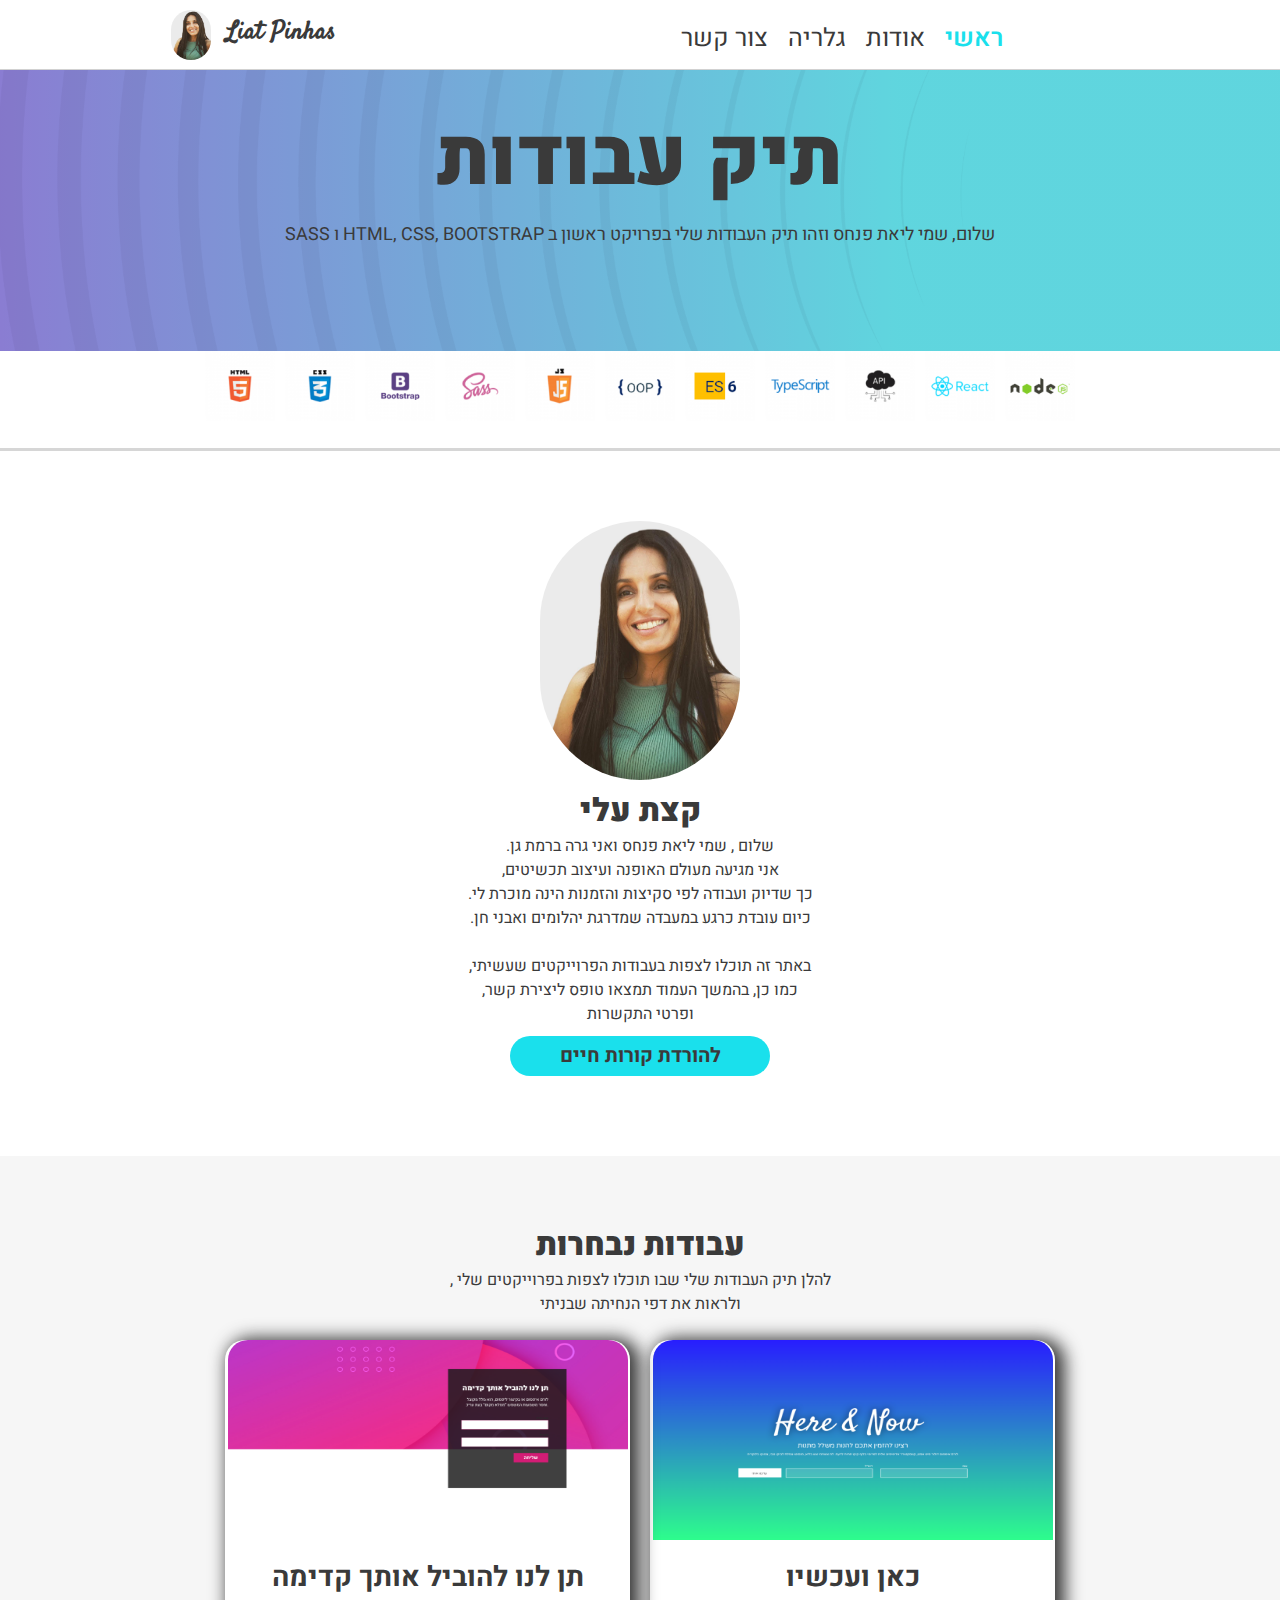
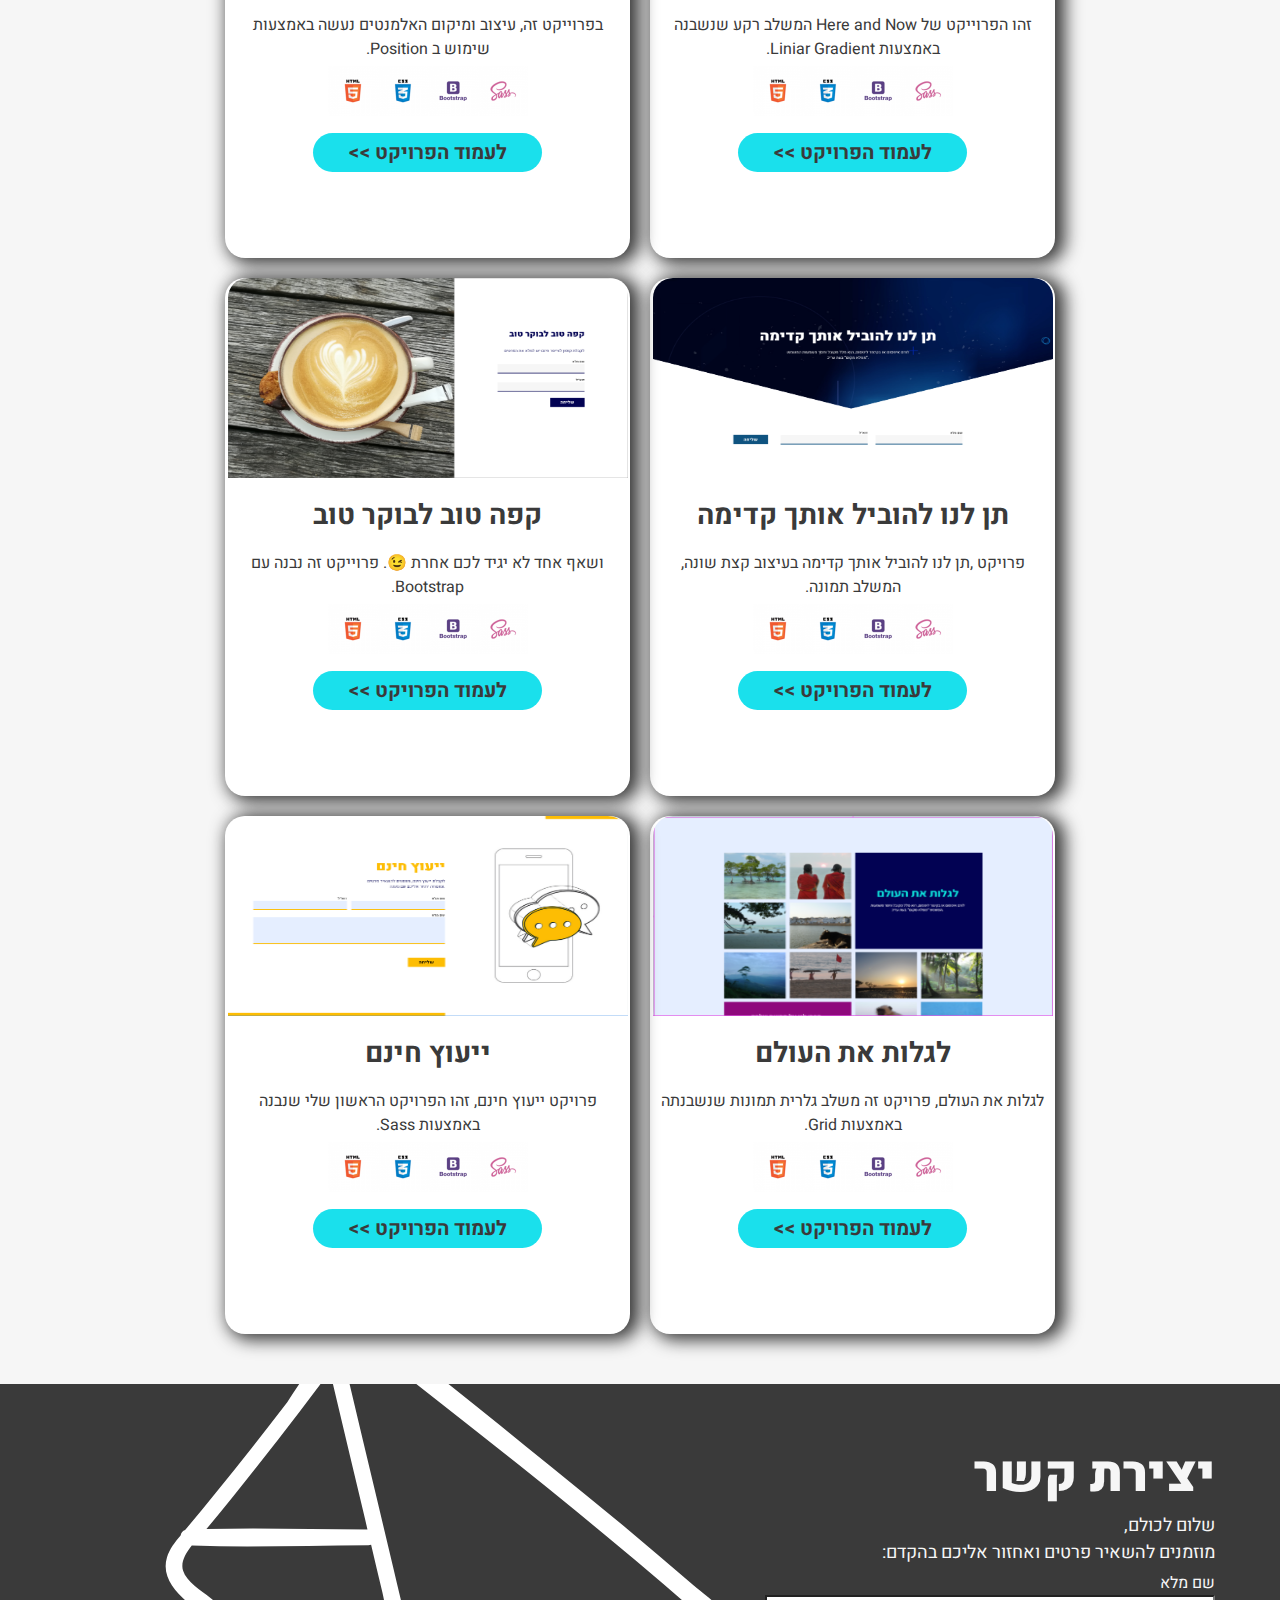
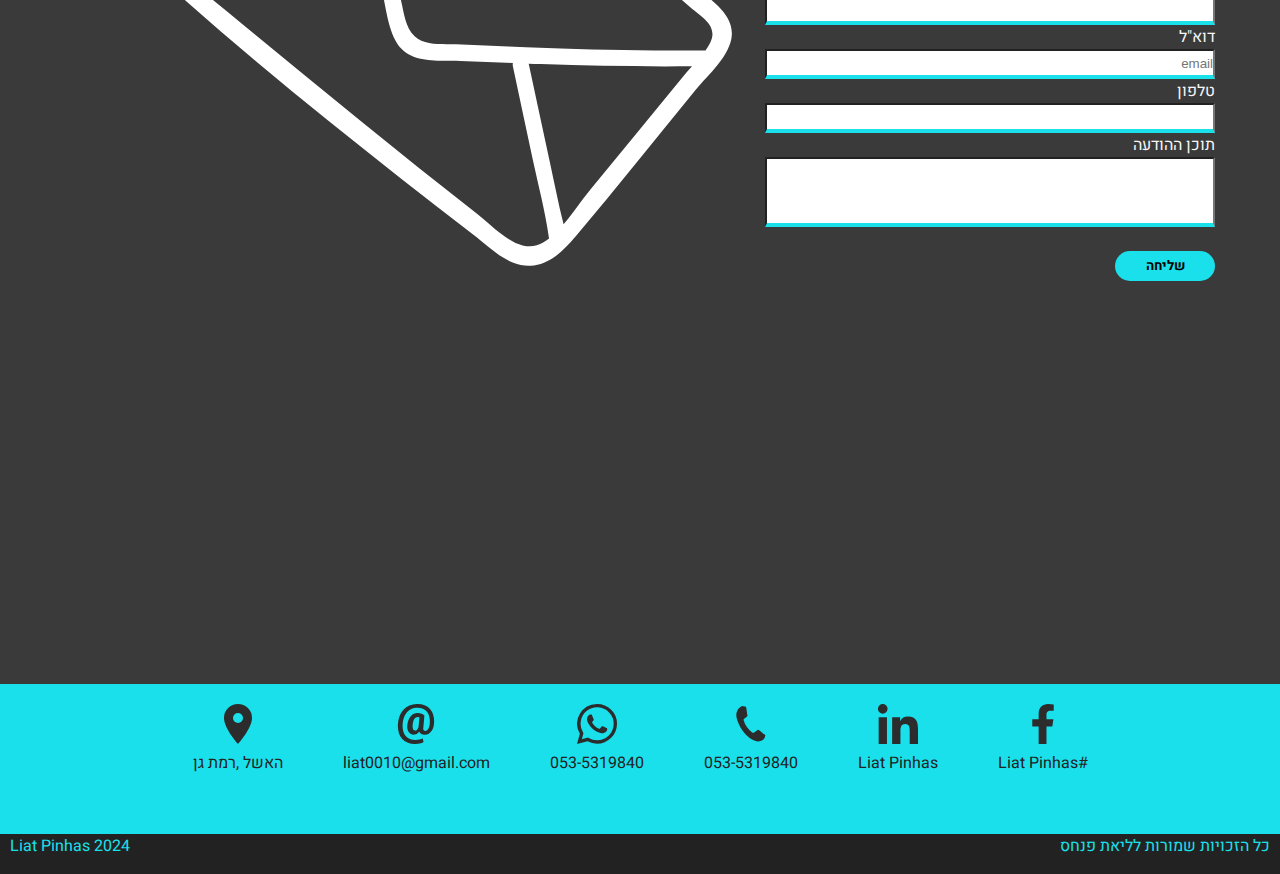
<file: index.html>
<!DOCTYPE html>
<html lang="en">

<head>
    <meta charset="UTF-8">
    <meta name="viewport" content="width=device-width, initial-scale=1.0">
    <title>Portfolio</title>
    <link rel="stylesheet" href="style/style.css"/>
    <link rel="preconnect" href="https://fonts.googleapis.com" />
    <link rel="preconnect" href="https://fonts.gstatic.com" crossorigin />
    <link
      href="https://fonts.googleapis.com/css2?family=Heebo:wght@100..900&display=swap"
      rel="stylesheet"/>
   
</head>

<body>
    <div style="width: 100%;">
    <!-- תפריט ראשי -->
<header class="main-menu">
 <div class="responsive-nav">
   <input type="checkbox" id="toggle"/>
   <label for="toggle" id="hamburger">&#9776;</label>
   <label for="toggle" id="saltire">&#9747;</label>
   

   <div class="navbar-links">
      <nav>
            <a href="#main" style="color:#1AE0EC; font-weight: 600;" class="aNav"> ראשי</a> 
            <a href="#about" class="aNav"> אודות</a>
            <a href="#gallery" class="aNav"> גלריה</a>
            <a href="#contactUs" class="aNav"> צור קשר</a>
        </nav>
    </div>

     

        <div class="ImgeErea">
                <span id="name">Liat Pinhas</span>
            <img src="images/My profile Pic.jpg" alt="profile-image">&nbsp;
       
        </div>
    </div>
    </header>

<!-- כותרת  -->
    <div class="heroSection" id="main">

        <h1>תיק עבודות</h1>
        <p style="display: inline-block;">שלום, שמי ליאת פנחס וזהו תיק העבודות שלי בפרויקט ראשון ב HTML, CSS, BOOTSTRAP ו SASS</p>
    </div>

    <!-- icons -->
    <div class="iconsGirdle">
        <div><img src="images/html.png" alt="html" style="width: 70px; height: 70px;"></div>
        <div><img src="images/css.png" alt="css" style="width: 70px; height: 70px;"></div>
        <div><img src="images/bootstrap.png" alt="bootstrap" style="width: 70px; height: 70px;"></div>
        <div><img src="images/sass.png" alt="sass" style="width: 70px; height: 70px;"></div>
        <div><img src="images/JavaScript.png" alt="JS" style="width: 70px; height: 70px;"></div>
        <div><img src="images/oop.png" alt="oop" style="width: 70px; height: 70px;"></div>
        <div><img src="images/es6.png" alt="es6" style="width: 70px; height: 70px;"></div>
        <div><img src="images/typescript.png" alt="typescript" style="width: 70px; height: 70px;"></div>
        <div><img src="images/api.png" alt="api" style="width: 70px; height: 70px;"></div>
        <div><img src="images/react.png" alt="react" style="width: 70px; height: 70px;"></div>
        <div><img src="images/node.png" alt="node" style="width: 70px; height: 70px;"></div>
    </div>

    <!-- קצת עלי -->
    <div class="aboutMe" id="about">
        <img src="images/My profile Pic.jpg" alt="profile-image" style="width: 200px; border-radius: 200px;">
        <h2>קצת עלי</h2>
        <p>שלום , שמי ליאת פנחס ואני גרה ברמת גן. 
            <br> אני מגיעה מעולם האופנה ועיצוב תכשיטים, 
            <br> כך שדיוק ועבודה לפי סקיצות והזמנות הינה מוכרת לי.
            <br> כיום עובדת כרגע במעבדה שמדרגת יהלומים ואבני חן.
            <br> 
            <br> באתר זה תוכלו לצפות בעבודות הפרוייקטים שעשיתי, 
            <br> כמו כן, בהמשך העמוד תמצאו טופס ליצירת קשר, 
            <br> ופרטי התקשרות</p>
          

        <a href="images/Liat-Resume-Canva.pdf" download="images/Liat-Resume-Canva.pdf" class="resumeLink">להורדת קורות חיים  </a>

    </div>
    <!-- עבודות נבחרות -->

    <section class="projectArea" id="gallery">
        <div>
            <h2>עבודות נבחרות</h2>
            <p>להלן תיק העבודות שלי שבו תוכלו לצפות בפרוייקטים שלי , <br> ולראות את דפי הנחיתה שבניתי </p>
            <br>
            <div class="projectContainer">

                <!-- Here&Now -->
                <div id="hereAnow">
                    <img src="images/Here a Now.png" alt="here&Now" class="galleryImg">
                    <h3>כאן ועכשיו</h3>
                    <p>זהו הפרוייקט של Here and Now המשלב רקע שנשבנה באמצעות Liniar Gradient.</p>
                    <div class="projectIcon">
                        <div><img src="images/html.png" alt="html" class="projIconImg"></div>
                        <div><img src="images/css.png" alt="CSS" class="projIconImg"></div>
                        <div><img src="images/bootstrap.png" alt="Bootstrap" class="projIconImg"></div>
                        <div><img src="images/sass.png" alt="sass" class="projIconImg"></div>
                    </div>
                    <a href="Crossover page/Crossover-Page1.html" class="projectLink"> לעמוד הפרויקט >></a>
                </div>

                <!-- Let us Lead u Pink -->
                <div id="hereAnow">
                    <img src="images/let us lead you pink.png" alt="let us lead u pink" class="galleryImg">
                    <h3>תן לנו להוביל אותך קדימה</h3>
                    <p>בפרוייקט זה, עיצוב ומיקום האלמנטים נעשה באמצעות שימוש ב Position.</p>
                    <div class="projectIcon">
                        <div><img src="images/html.png" alt="html" class="projIconImg"></div>
                        <div><img src="images/css.png" alt="CSS" class="projIconImg"></div>
                        <div><img src="images/bootstrap.png" alt="Bootstrap" class="projIconImg"></div>
                        <div><img src="images/sass.png" alt="sass" class="projIconImg"></div>
                    </div>
                    <a href="Crossover page/Crossover-Page2.html" class="projectLink"> לעמוד הפרויקט >></a>
                </div>
      
                <!-- Let us Lead u Blue -->
                <div id="hereAnow">
                    <img src="images/let us lead you.png" alt="let us lead u" class="galleryImg">
                    <h3>תן לנו להוביל אותך קדימה</h3>
                    <p>פרויקט ,תן לנו להוביל אותך קדימה בעיצוב קצת שונה, המשלב תמונה.</p>
                    <div class="projectIcon">
                        <div><img src="images/html.png" alt="html" class="projIconImg"></div>
                        <div><img src="images/css.png" alt="CSS" class="projIconImg"></div>
                        <div><img src="images/bootstrap.png" alt="Bootstrap" class="projIconImg"></div>
                        <div><img src="images/sass.png" alt="sass" class="projIconImg"></div>
                    </div>
                    <a href="Crossover page/Crossover-Page3.html" class="projectLink"> לעמוד הפרויקט >></a>
                </div>

                <!-- Coffee -->
                <div id="hereAnow">
                    <img src="images/good coffee.png" alt="Good coffee" class="galleryImg">
                    <h3>קפה טוב לבוקר טוב</h3>
                    <p>ושאף אחד לא יגיד לכם אחרת 😉. פרוייקט זה נבנה עם Bootstrap.</p>
                    <div class="projectIcon">
                        <div><img src="images/html.png" alt="html" class="projIconImg"></div>
                        <div><img src="images/css.png" alt="CSS" class="projIconImg"></div>
                        <div><img src="images/bootstrap.png" alt="Bootstrap" class="projIconImg"></div>
                        <div><img src="images/sass.png" alt="sass" class="projIconImg"></div>
                    </div>
                    <a href="Crossover page/Crossover-Page4.html" class="projectLink"> לעמוד הפרויקט >></a>
                </div>

                <!-- Discover -->
                <div id="hereAnow">
                    <img src="images/discover.png" alt="discover" class="galleryImg">
                    <h3>לגלות את העולם</h3>
                    <p>לגלות את העולם, פרויקט זה משלב גלרית תמונות שנשבנתה באמצעות Grid. </p>
                    <div class="projectIcon">
                        <div><img src="images/html.png" alt="html" class="projIconImg"></div>
                        <div><img src="images/css.png" alt="CSS" class="projIconImg"></div>
                        <div><img src="images/bootstrap.png" alt="Bootstrap" class="projIconImg"></div>
                        <div><img src="images/sass.png" alt="sass" class="projIconImg"></div>
                    </div>
                    <a href="Crossover page/Crossover-Page5.html" class="projectLink"> לעמוד הפרויקט >></a>
                </div>

                <!-- Free consultation -->
                <div id="hereAnow">
                    <img src="images/free consult.png" alt="Free Consultation" class="galleryImg">
                    <h3>ייעוץ חינם</h3>
                    <p>פרויקט ייעוץ חינם, זהו הפרויקט הראשון שלי שנבנה באמצעות Sass.</p>
                    <div class="projectIcon">
                        <div><img src="images/html.png" alt="html" class="projIconImg"></div>
                        <div><img src="images/css.png" alt="CSS" class="projIconImg"></div>
                        <div><img src="images/bootstrap.png" alt="Bootstrap" class="projIconImg"></div>
                        <div><img src="images/sass.png" alt="sass" class="projIconImg"></div>
                    </div>
                    <a href="Crossover page/Crossover-Page6.html" class="projectLink"> לעמוד הפרויקט >></a>
                </div>
            </div>
        </div>
    </section>
    <!-- טופס ליצירת קשר -->

    <div class="bg-overaly" id="contactUs">

        <div class="contactForm">
            
                <h2>יצירת קשר</h2>
                <p style="padding-bottom: 5px;">שלום לכולם, 
                    <br>  מוזמנים להשאיר פרטים ואחזור אליכם בהקדם:</p>
            <form>
                <label for="Full name">שם מלא</label>
                <br>
                <input type="text" required>
                <br>
                <label for="email">דוא"ל</label>
                <br>
                <input type="email" required placeholder="email">
                <br>
                <label for="phone number">טלפון</label>
                <br>
                <input type="tel" required>
                <br>
                <label for="textMessage">תוכן ההודעה</label>
                <br>
                <input type="text" style="height: 70px;">
                <br><br>
                <button type="submit">שליחה</button>

            </form>

        </div>

        <div class="contactBGimg"></div>
    </div>

    <!-- דרכי התקשרות -->

    <div class="contactIconContainer">
        <div class="IconC">
            <a href="https://www.google.com/maps/place/HaEshel+St+26,+Ramat+Gan/@32.0811474,34.8156375,17.25z/data=!4m6!3m5!1s0x151d4a352bf28081:0x40f8e9a7b4cb334b!8m2!3d32.0816164!4d34.8185289!16s%2Fg%2F11fpv87y_4?entry=ttu"
                target="_blank" ><img src="images/Icon material-location-on.svg" alt="Locatation" class="contactImgLink"></a><br>
            <span>האשל ,רמת גן</span>
        </div>
        <div class="IconC">
            <a href="mailto:liat0010@gmail.com" target="_blank"><img src="images/Icon simple-email.svg"
                    alt="Email"  class="contactImgLink"></a><br>
            <span>liat0010@gmail.com</span>
        </div>
        <div class="IconC">
            <a href="https://wa.me/972535319840?text=שלום אשמח שתחזרו אלי" target="_blank"><img
                    src="images/Icon simple-whatsapp.svg" alt="Whataapp" class="contactImgLink"></a><br>
            <span>053-5319840</span>
        </div>
        <div class="IconC">
            <a href="tel:0535319840" target="_blank"><img src="images/Icon simple-phone.svg" alt="Phone" class="contactImgLink"></a><br>
            <span> 053-5319840</span>
        </div>
        <div class="IconC">
            <a href="www.linkedin.com/in/liat-pinhas-616107294" target="_blank"><img
                    src="images/Icon awesome-linkedin-in.svg" alt="Linkdin" class="contactImgLink"></a><br>
            <span>Liat Pinhas</span>
        </div>
        <div class="IconC">
            <a href="https://www.facebook.com/liat.pinhas.3?mibextid=LQQJ4d" target="_blank"><img
                    src="images/Icon awesome-facebook-f.svg" alt="facebook" class="contactImgLink"></a><br>
            <span>#Liat Pinhas</span>
        </div>

    </div>
    <!-- זכויות -->

    <footer class="copyrightBar">
        <div class="copy">כל הזכויות שמורות לליאת פנחס</div>
        <div class="bottomBarName">Liat Pinhas 2024</div>
    </footer>

</div>
</body>

</html>
</file>
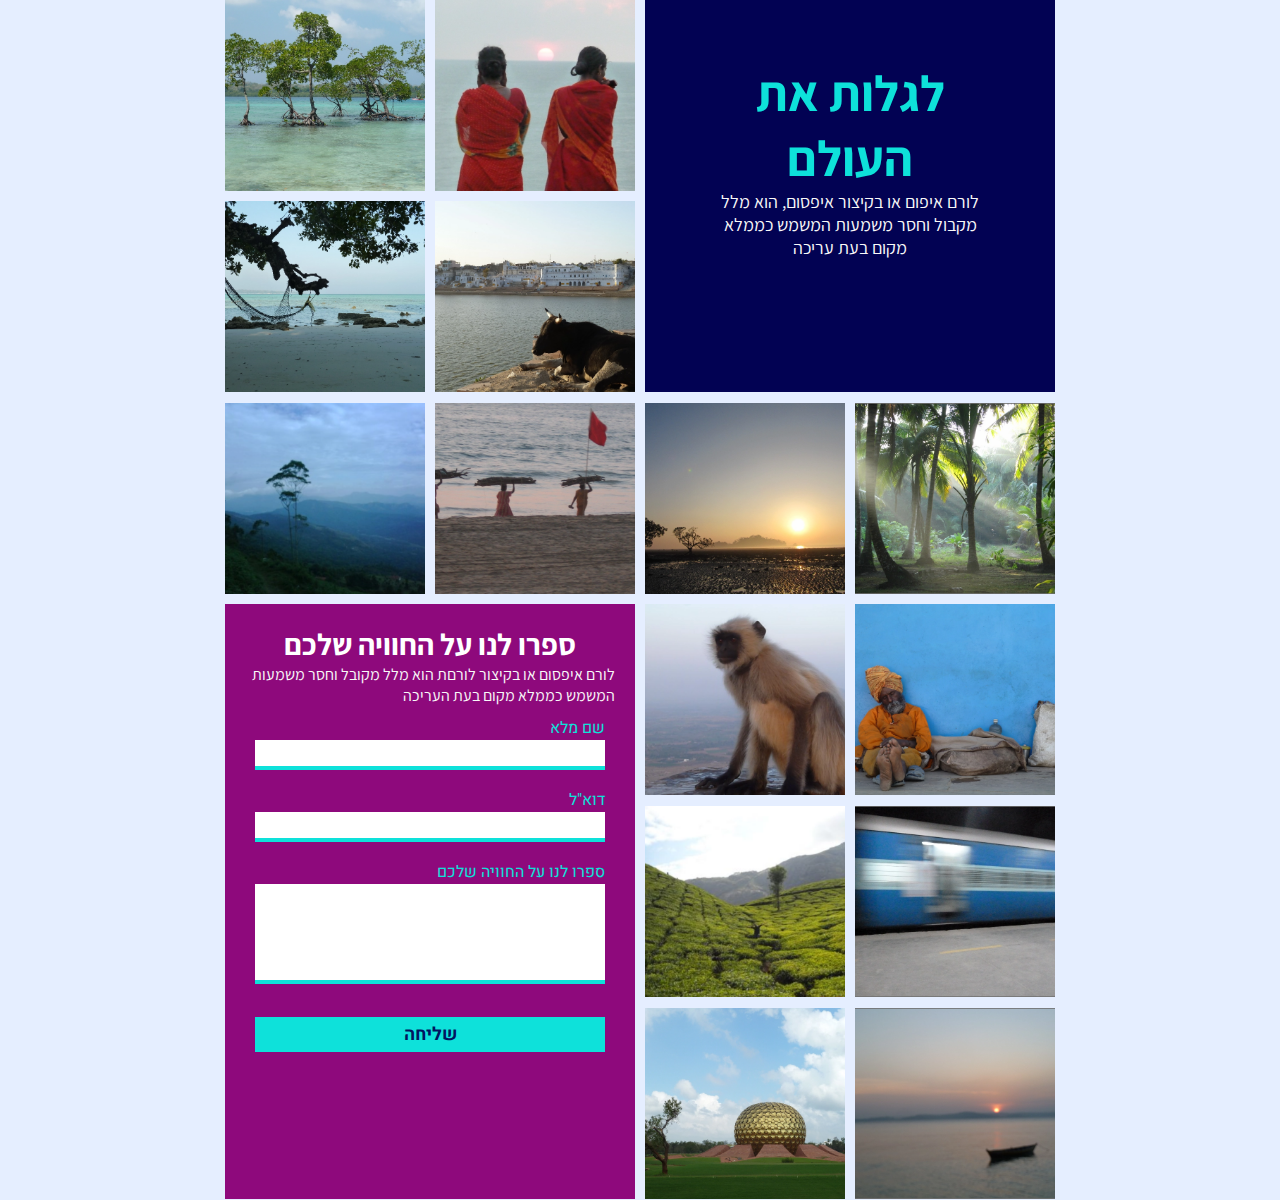
<file: projects/Discover/index.html>
<!DOCTYPE html>
<html lang="en">
<head>
    <meta charset="UTF-8">
    <meta name="viewport" content="width=device-width, initial-scale=1.0">
    <title>Project 5</title>
    <link rel="stylesheet" href="style/style.css">
</head>
<body>
 
    <div class="grid-container">
        <div id="pic1" class="pic"></div>
        <div id="pic2" class="pic"></div>
        <div id="discover">
     
            <h1>לגלות את העולם</h1>
            <p>לורם איפום או בקיצור איפסום, הוא מלל מקבול וחסר משמעות המשמש כממלא מקום בעת עריכה</p>
   
        </div>
        <div id="pic3" class="pic"></div>
        <div id="pic4" class="pic"></div>
        <div id="pic5" class="pic"></div>
        <div id="pic6" class="pic"></div>
        <div id="pic7" class="pic"></div>
        <div id="pic8" class="pic"></div>
        <div id="form">

            <h1>ספרו לנו על החוויה שלכם</h1>
            <span>לורם איפסום או בקיצור לורםת הוא מלל מקובל וחסר משמעות 
                המשמש כממלא מקום בעת העריכה</span>
            
           <form class="formContant">
            <div class="labelInput">
                <label for="Full name"> שם מלא</label>
                <br>
                <input type="text"id="name" required>
            </div>
    
                <br>


            <div class="labelInput" >
                <label for="email">דוא"ל</label>
                <br>
                <input type="email" required>
            </div>

            <br>

            <div class="labelInput">
                <label for="text">ספרו לנו על החוויה שלכם</label>
                <br>
                <input type="text" required style="height: 100px;">
            </div>

            <br>
            <div class="divButton">
                <input type="submit" value="שליחה" class="submit"> 
            </div>

           </form>

        </div>
        <div id="pic9" class="pic"></div>
        <div id="pic10" class="pic"></div>
        <div id="pic11" class="pic"></div>
        <div id="pic12" class="pic"></div>
        <div id="pic13" class="pic"></div>
        <div id="pic14" class="pic"></div>
    </div>

</body>
</html>
</file>
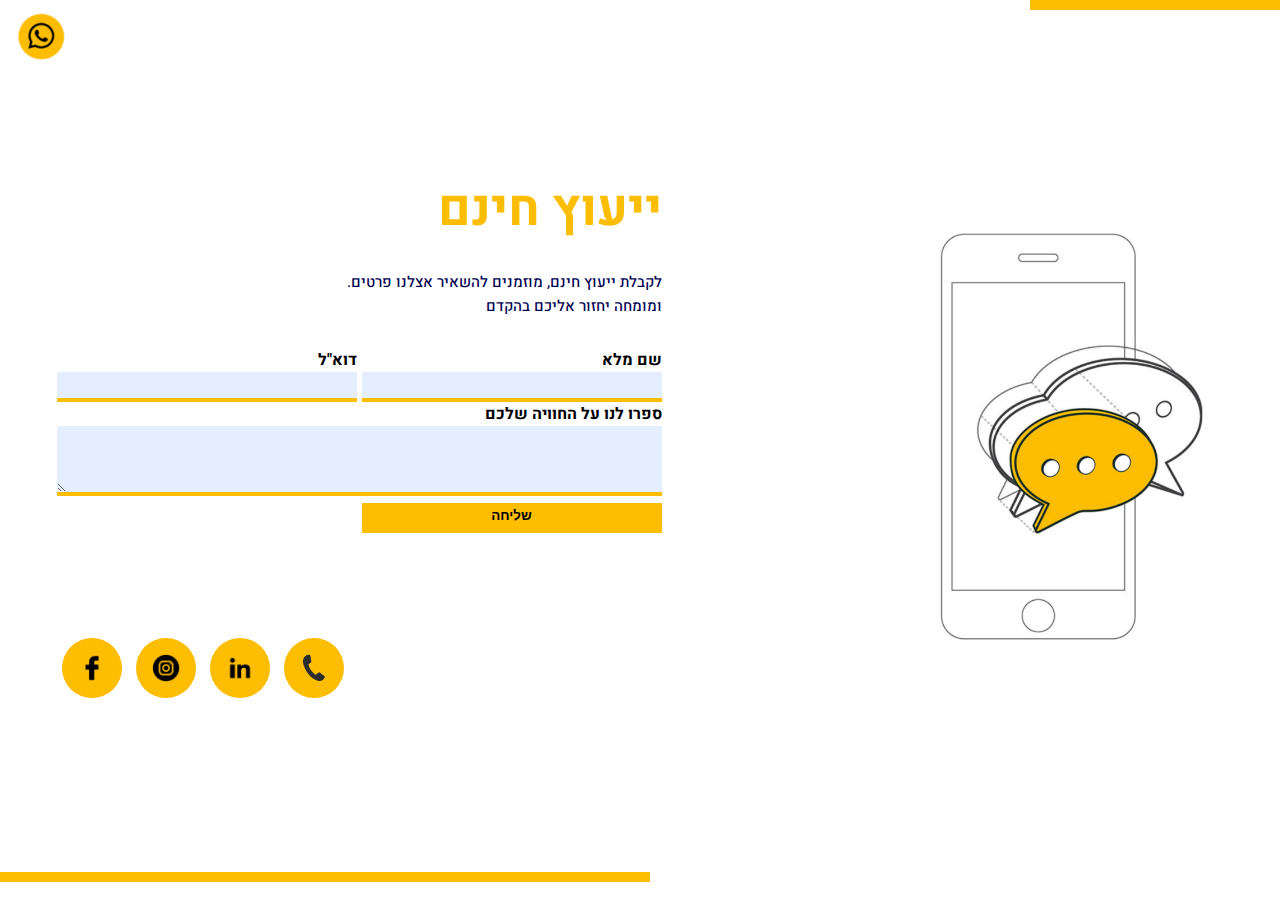
<file: projects/FreeConsult/index.html>
<!DOCTYPE html>
<html lang="en">
  <head>
    <meta charset="UTF-8" />
    <meta name="viewport" content="width=device-width, initial-scale=1.0" />
    <title>Test Project6 with SCSS</title>
    <link rel="stylesheet" href="style/style.css" />
  </head>
  <body>


   <div class="container">
      <div class="PositionUp"></div>
      <a href="https://wa.me/972535319840?text=שלום אשמח שתחזרו אלי" target="_blank"><img src="images/whatsapp.png "alt="what's app icone" id="whatsapp"></a>
      <div class="PositionDown"></div>

    <div class="flexArea">
        <div class="Picture">
          <img
            src="images/Cellphone.png"
            alt="Cellphone"
            class="CellphoneImg"
          />
        </div>

      <div class="content">
          <h1>ייעוץ חינם</h1>
        <br>
          <span>לקבלת ייעוץ חינם, מוזמנים להשאיר אצלנו פרטים. <br>ומומחה יחזור אליכם
            בהקדם</span>
          
          <form>
            <div class="formContant">

              <div class="labelInput">
                <label for="Full Name"> שם מלא</label><br>
                <input type="text" id="name" name="name" required />
                </div>

                <div class="labelInput">
                <label for="email">דוא"ל</label>
                <br>
                <input type="email" id="email" required  />
              </div>

            </div>

              <div class="labelInput2">
                <label for="textMessage">ספרו לנו על החוויה שלכם</label>
                <br>
                <textarea id="textMessage"></textarea>
                <br>
                <input type="submit" value="שליחה" class="submit"/>
              </div>
            </form>

            <div class="Contact-icons">
               <a href=""> <img src="images/Icon simple-phone.svg"  alt="simple-phone" class="icon-image"></a> 
               <a href="https://www.linkedin.com"> <img src="images/linkedin1.png" alt="linkedin"  class="icon-image"> </a>
               <a href=""> <img src="images/instagram (1).png" alt="instagram"  class="icon-image"></a>  
               <a href="https://www.facebook.com" target="_blank"> <img src="images/facebook5.png" alt="facebook" class="icon-image"></a>  
           </div> 
           
          </div>
        </div>
      </div>
    
  </body>
</html>
</file>
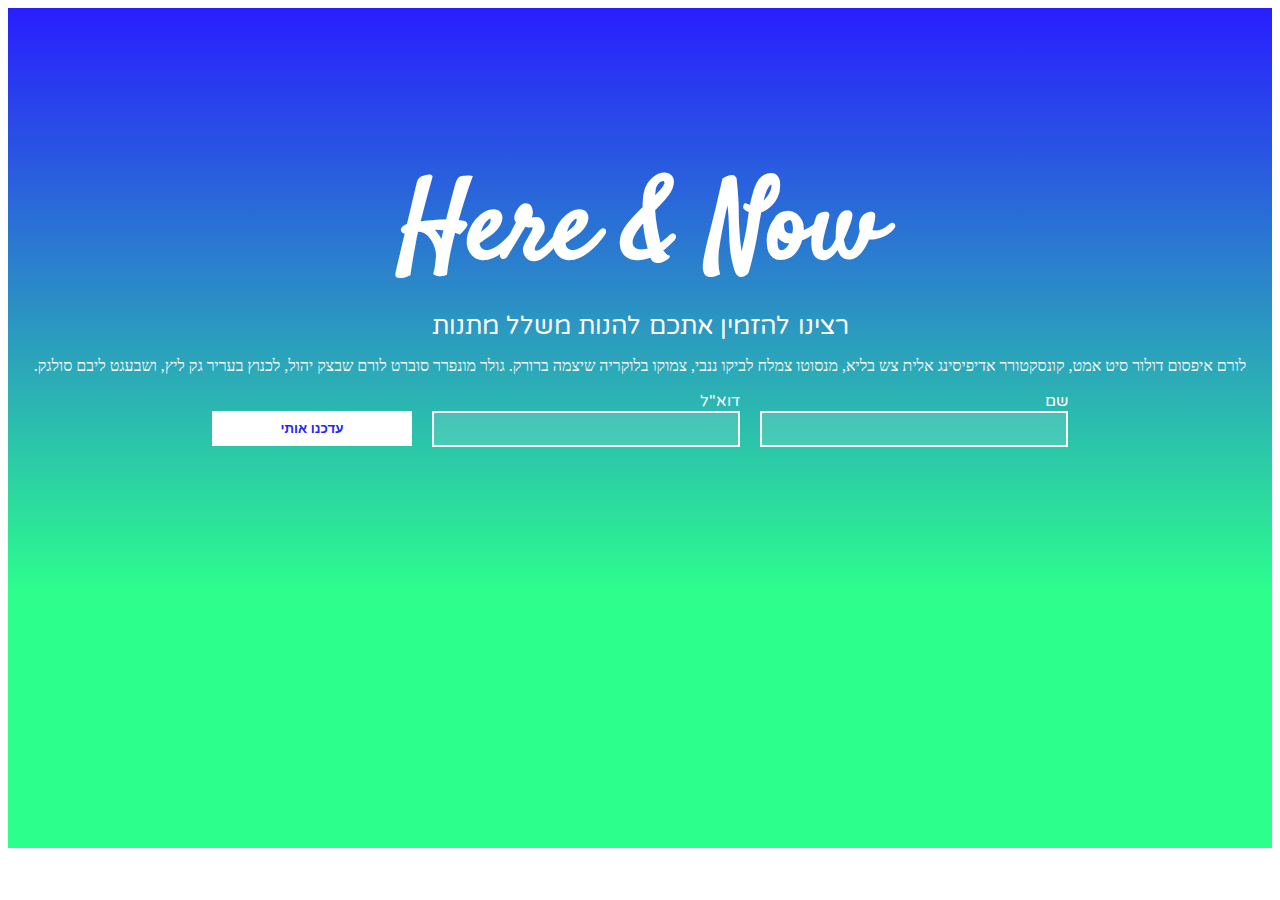
<file: projects/Here&Now/index.html>
<!DOCTYPE html>
<html lang="en">

<head>
    <meta charset="UTF-8">
    <meta name="viewport" content="width=device-width, initial-scale=1.0">
    <title>Project 1</title>
    <link rel="stylesheet" href="style/style.css">
</head>

<body>

    <div id="gradientContainer">
        <div class="gradientBG">
            <h1>Here & Now</h1>
            <h2>רצינו להזמין אתכם להנות משלל מתנות</h2>
            <p>לורם איפסום דולור סיט אמט, קונסקטורר אדיפיסינג אלית צש בליא, מנסוטו צמלח לביקו ננבי, צמוקו בלוקריה שיצמה
                ברורק. גולר מונפרר סוברט לורם שבצק יהול, לכנוץ בעריר גק ליץ, ושבעגט ליבם סולגק. </p>

            
          <form>
                 <div class="formGroup">
                    <label for="First name">שם</label>
                    <input class="input" type="text" id="First name" required>
                </div>
    
               <div  class="formGroup">
                <label for="email">דוא"ל</label>
                <input class="input" type="email" required>
            </div>
            
           
            <div style="padding: 20px 0;">
                <button type="submit" id="submit">עדכנו אותי</button>
            </div>
          
          </form>
          

                

              
        </div>
    </div>

</body>

</html>
</file>
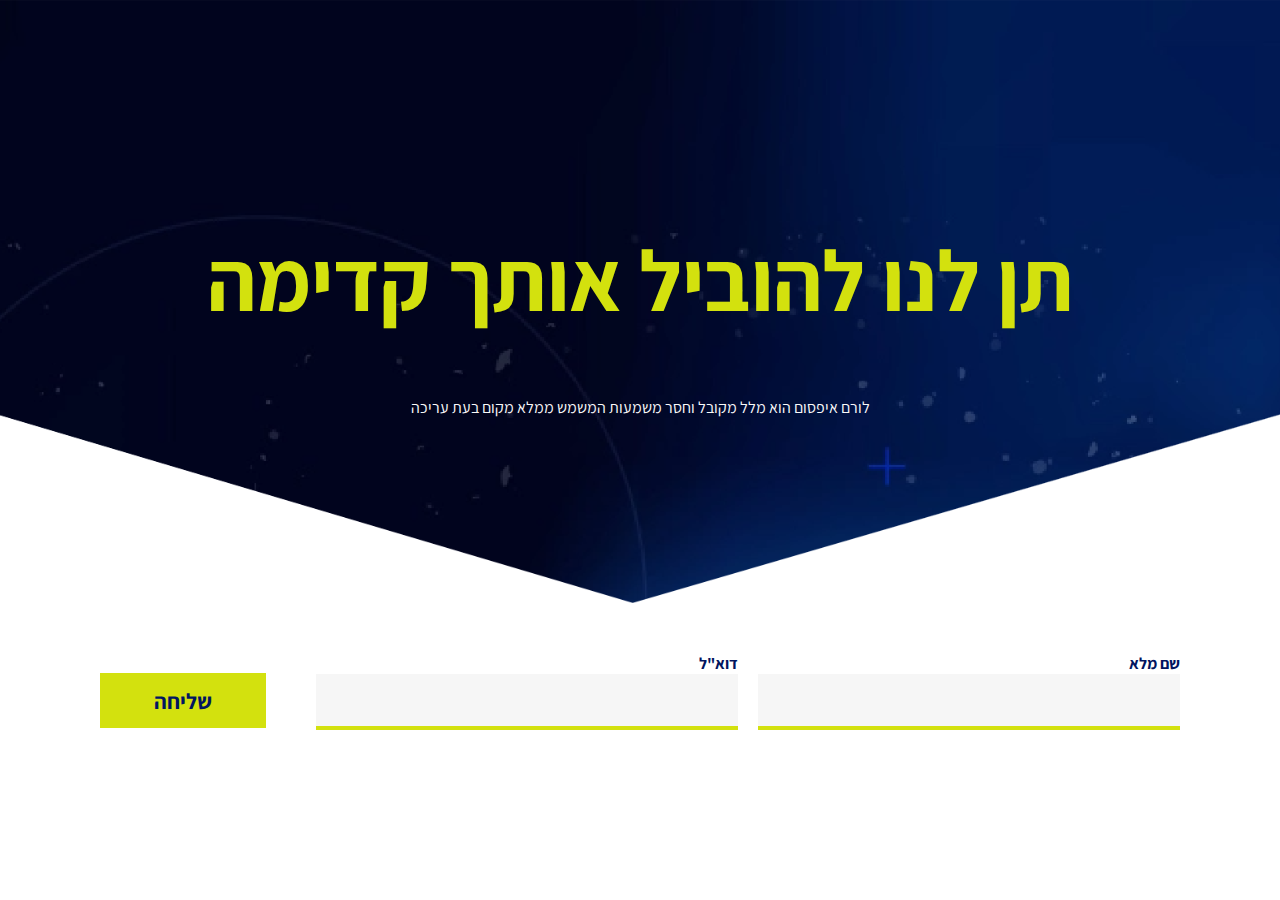
<file: projects/LeadU-blue/index.html>
<!DOCTYPE html>
<html lang="en">
<head>
    <meta charset="UTF-8">
    <meta name="viewport" content="width=device-width, initial-scale=1.0">
    <title>Project 3</title>
    <link rel="stylesheet" href="style/style.css">
</head>
<body>
    <div class="hero">

        <div class="content"> 
            <h1>תן לנו להוביל אותך קדימה</h1>
            <p>לורם איפסום הוא מלל מקובל וחסר משמעות המשמש ממלא מקום בעת עריכה</p>
        </div>
    </div>

    <div class="formSection">
 <form class="form">
    
    <div class="labelInput">
        <label for="text" id="Full name"> שם מלא</label>
        <br>
        <input type="text" required>
    </div>

        <br>

    <div class="labelInput">
        <label for="email" id="email">דוא"ל</label>
        <br>
        <input type="email" required>
    </div>
    <br>
    <div class="submitButton">
        <input type="submit" value="שליחה" class="submit"> 
    </div>

 </form>
</div>
    
</body>
</html>
</file>
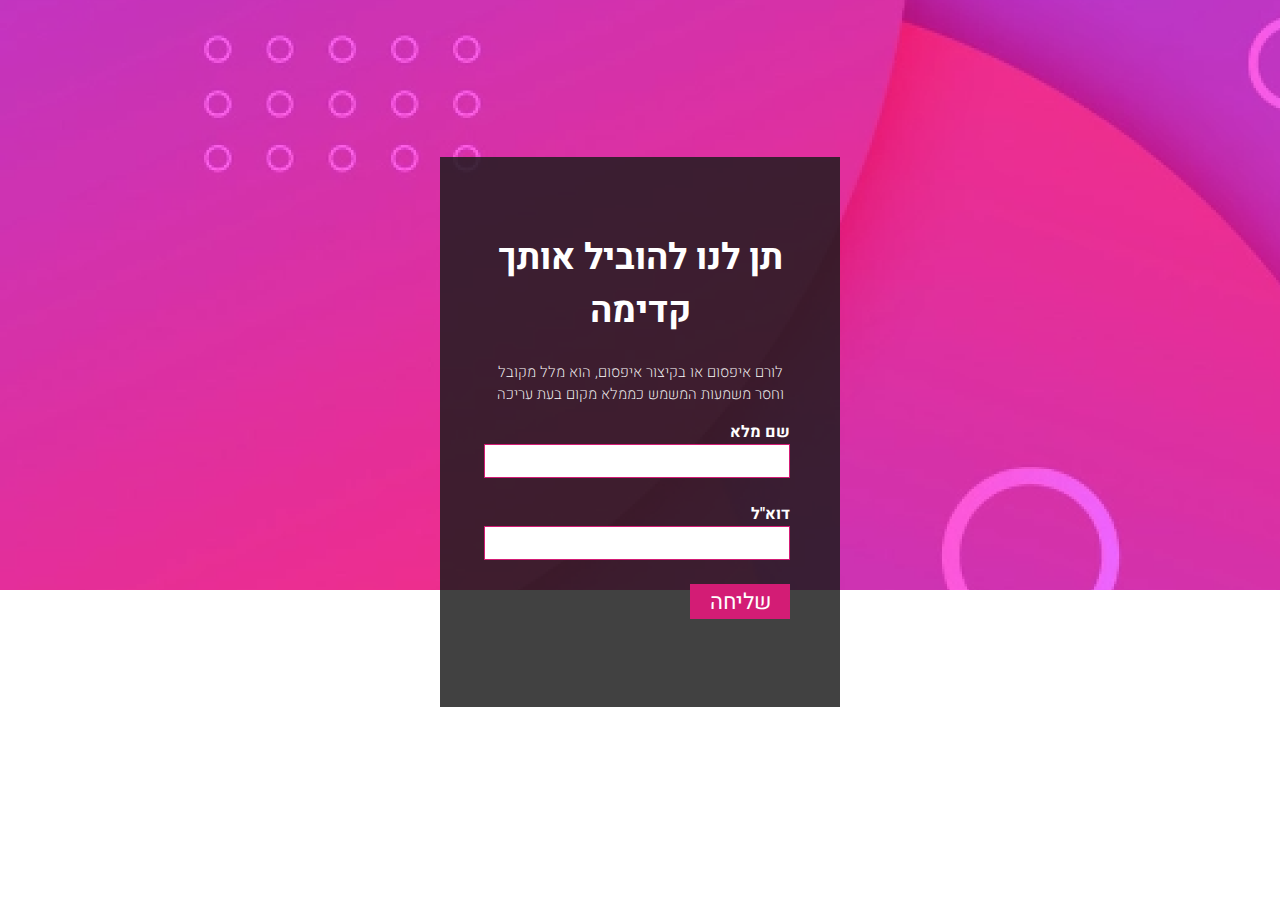
<file: projects/LeadU-pink/index.html>
<!DOCTYPE html>
<html lang="en">
<head>
    <meta charset="UTF-8">
    <meta name="viewport" content="width=device-width, initial-scale=1.0">
    <title>Project 2</title>
    <link rel="stylesheet" href="style/style.css">
</head>
<body>
    <div class="bg">

        <div class="inner">
        
     <form class="iform">
            <h1>תן לנו להוביל אותך קדימה</h1>
            <p>לורם איפסום או בקיצור איפסום, הוא מלל מקובל <br> וחסר משמעות המשמש כממלא מקום בעת עריכה</p>

         <div class="labelInput">
            <label for="Full Name"> שם מלא</label>
            <br>
            <input type="text" id="Full name" required>
        </div>

            <br>
            <div class="labelInput">
            <label for="email">דוא"ל</label>
            <br>
            <input type="email" required>
        </div>
        <br>
        <div>
            <input type="submit" value="שליחה" class="submit"> 
        </div>

         </form>
          
        </div>
      
    </div>
    
</body>
</html>
</file>
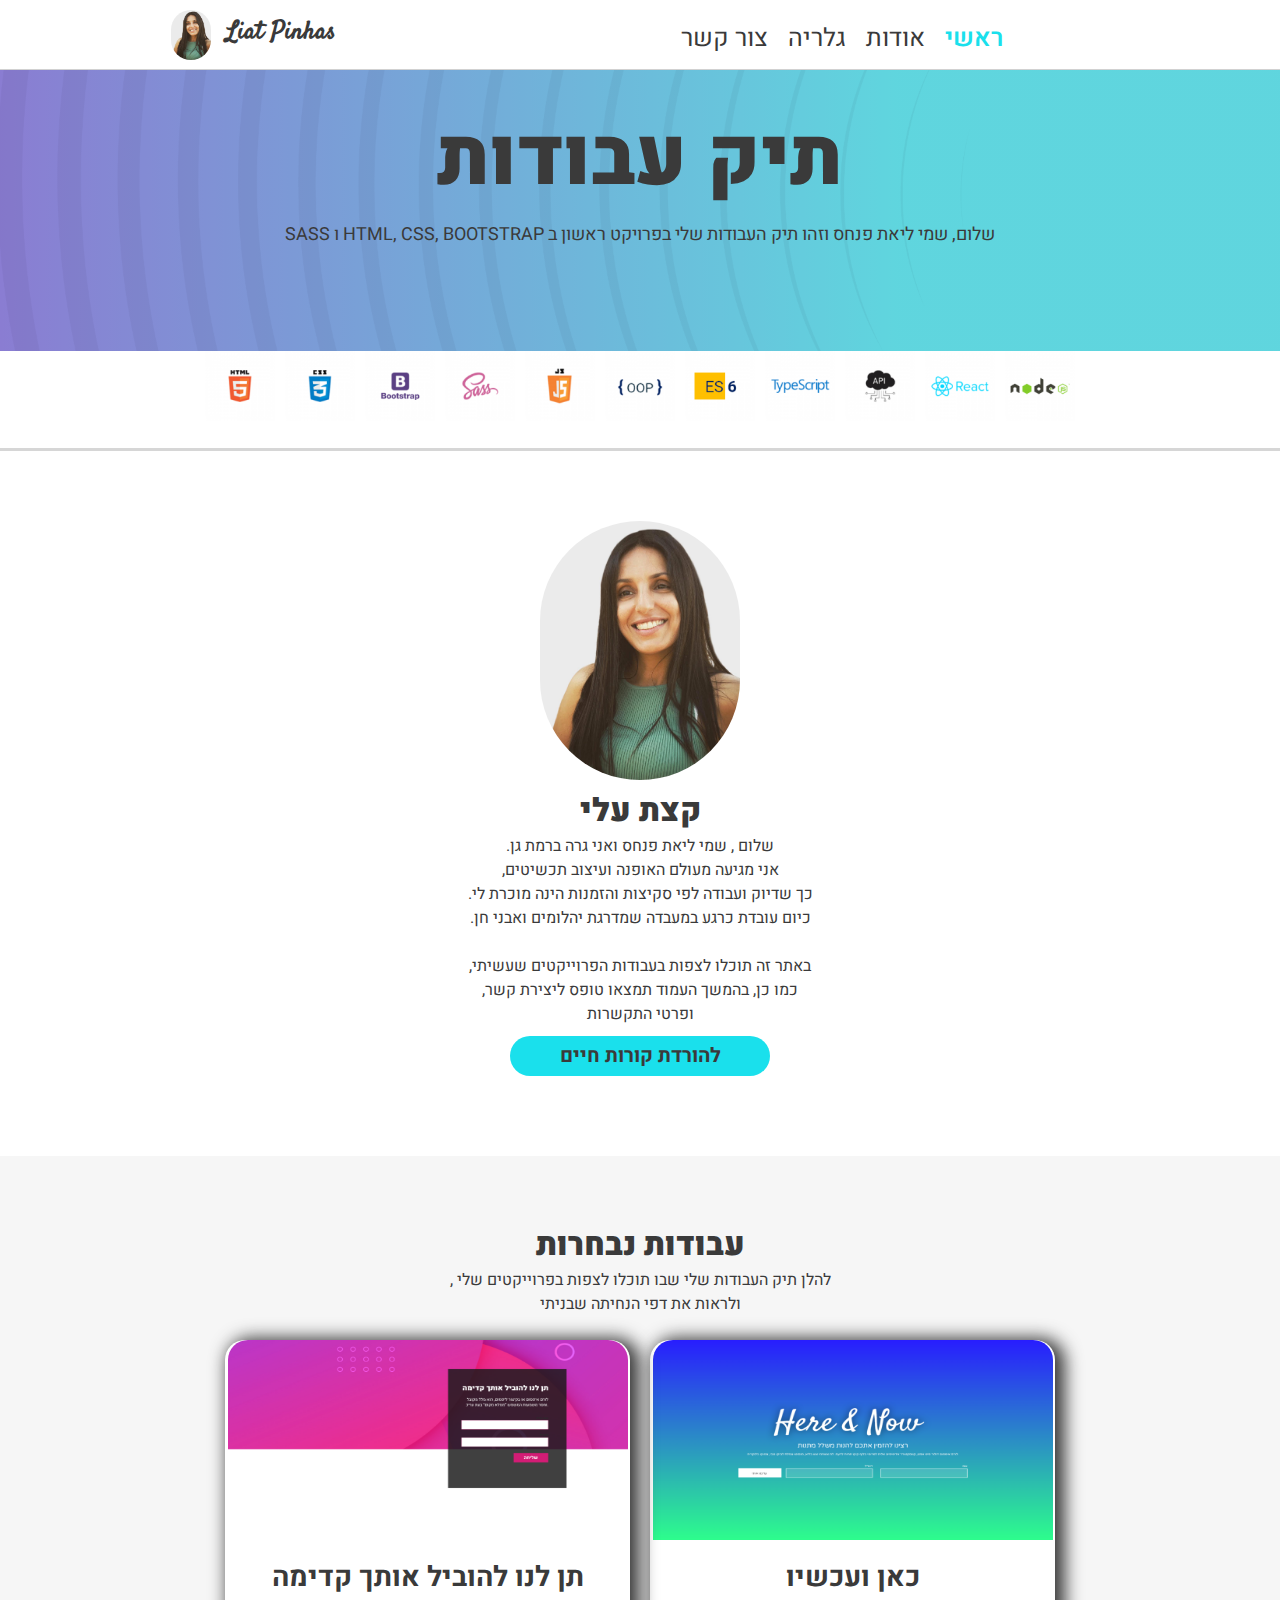
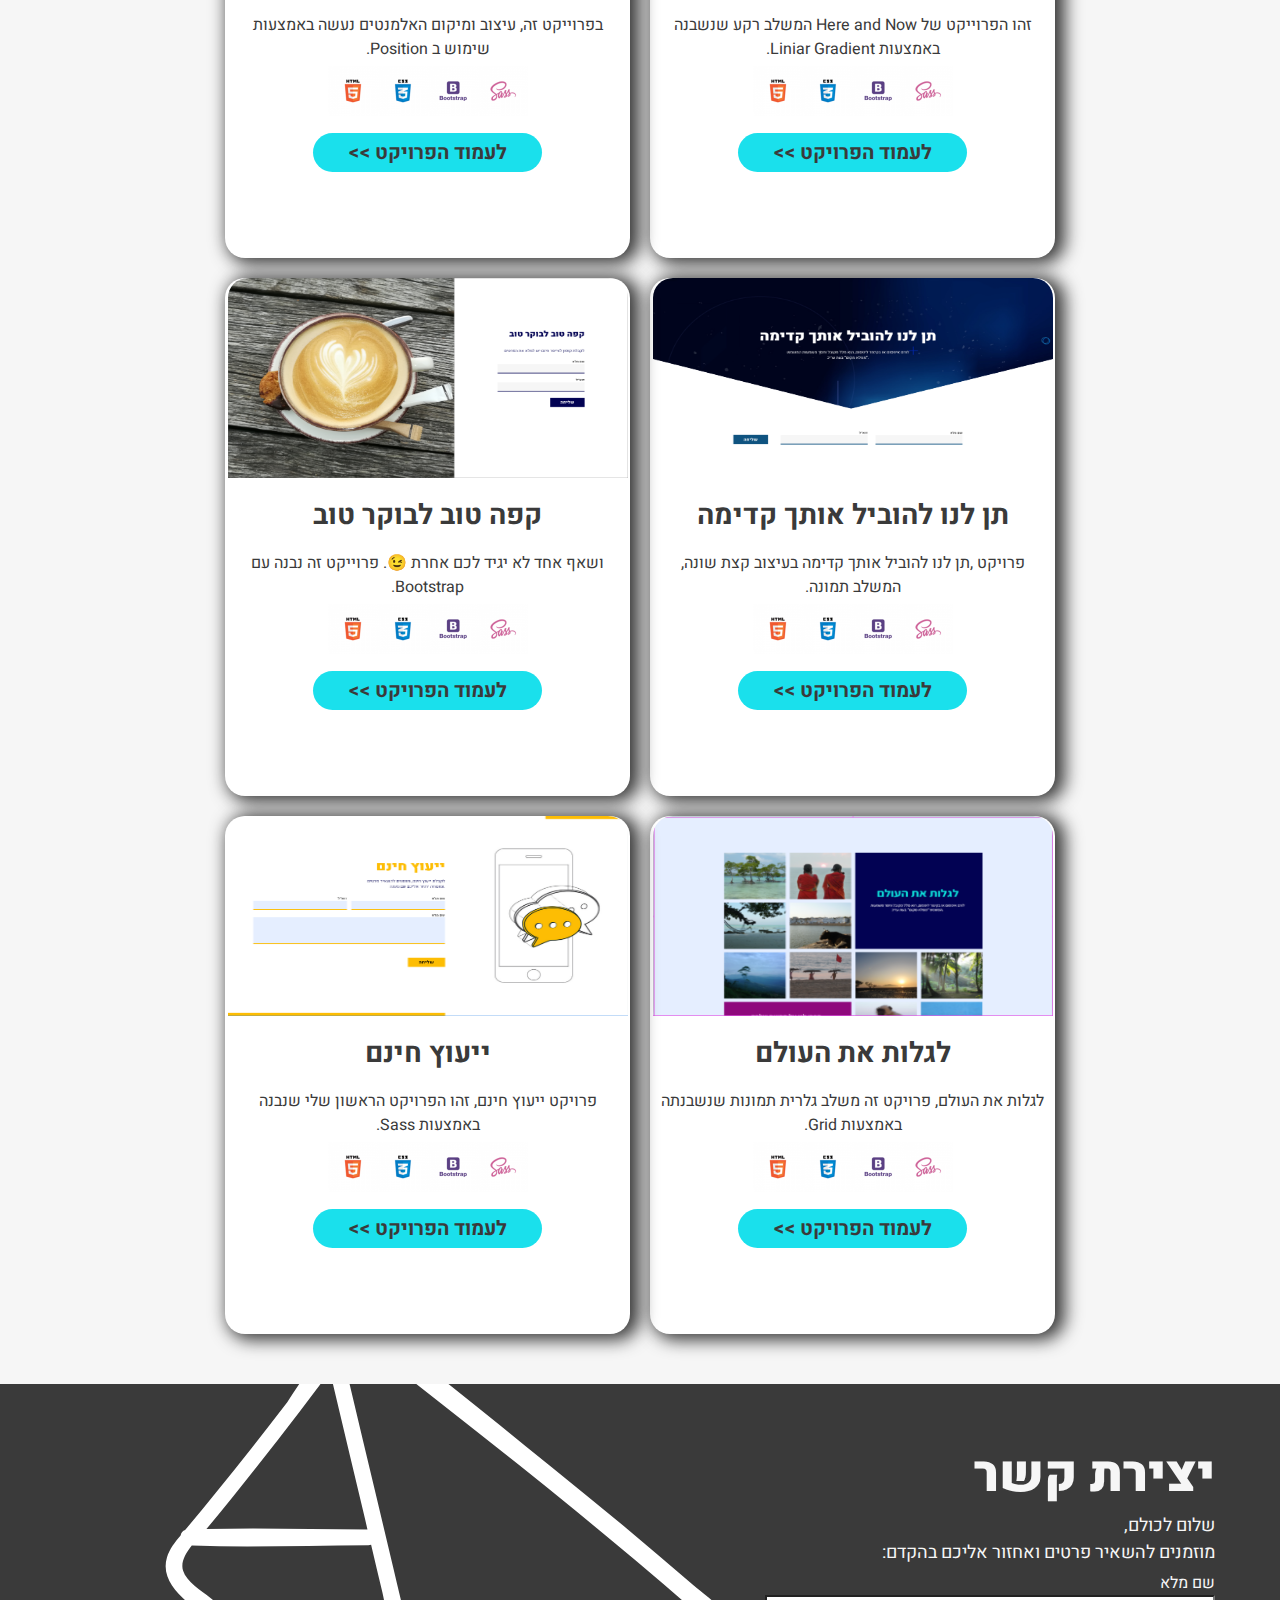
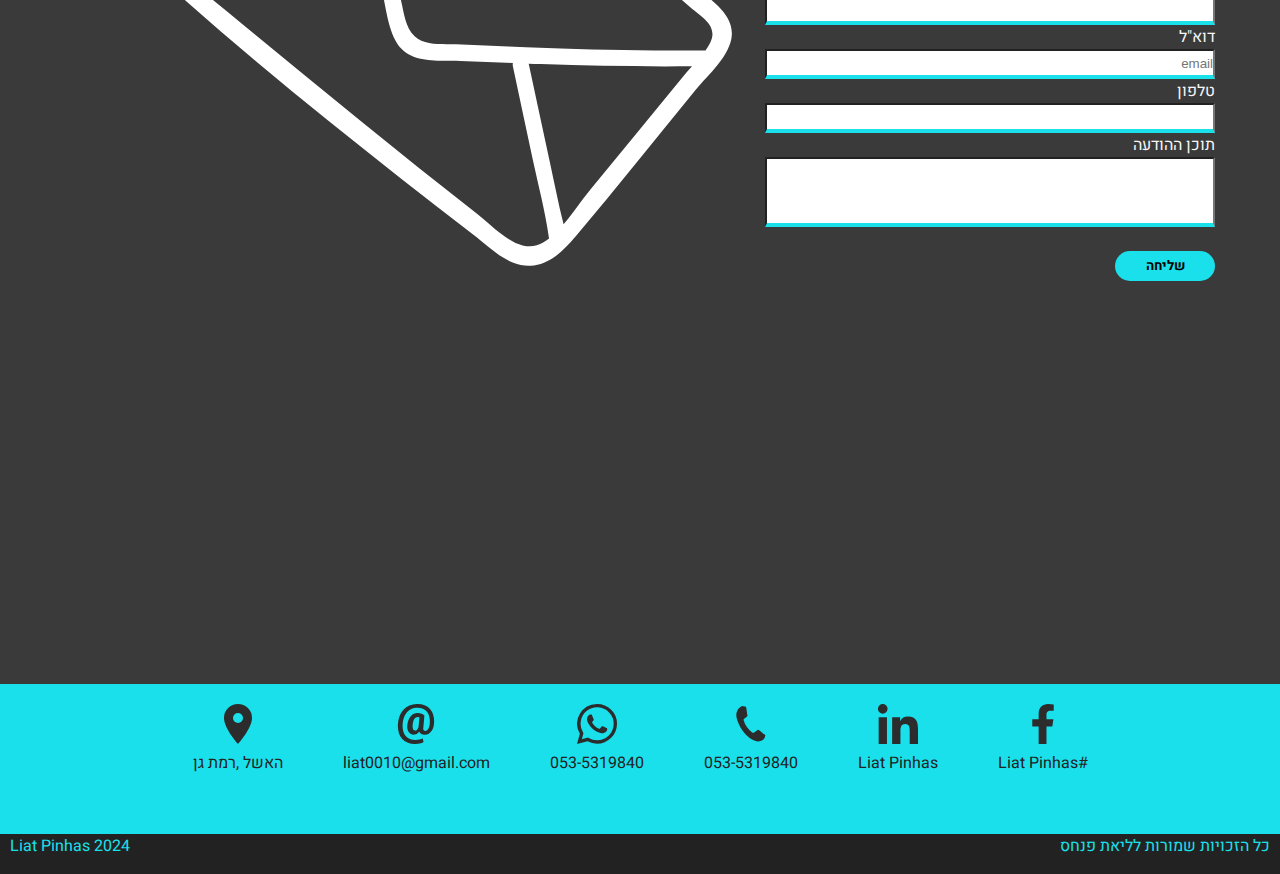
<file: Portfolio.html>
<!DOCTYPE html>
<html lang="en">

<head>
    <meta charset="UTF-8">
    <meta name="viewport" content="width=device-width, initial-scale=1.0">
    <title>Protfilo</title>
    <link rel="stylesheet" href="style/style.css"/>
    <link rel="preconnect" href="https://fonts.googleapis.com" />
    <link rel="preconnect" href="https://fonts.gstatic.com" crossorigin />
    <link
      href="https://fonts.googleapis.com/css2?family=Heebo:wght@100..900&display=swap"
      rel="stylesheet"/>
   
</head>

<body>
    <div style="width: 100%;">
    <!-- תפריט ראשי -->
<header class="main-menu">
 <div class="responsive-nav">
   <input type="checkbox" id="toggle"/>
   <label for="toggle" id="hamburger">&#9776;</label>
   <label for="toggle" id="saltire">&#9747;</label>
   

   <div class="navbar-links">
      <nav>
            <a href="#main" style="color:#1AE0EC; font-weight: 600;" class="aNav"> ראשי</a> 
            <a href="#about" class="aNav"> אודות</a>
            <a href="#gallery" class="aNav"> גלריה</a>
            <a href="#contactUs" class="aNav"> צור קשר</a>
        </nav>
    </div>

     

        <div class="ImgeErea">
                <span id="name">Liat Pinhas</span>
            <img src="images/My profile Pic.jpg" alt="profile-image">&nbsp;
       
        </div>
    </div>
    </header>

<!-- כותרת  -->
    <div class="heroSection" id="main">

        <h1>תיק עבודות</h1>
        <p style="display: inline-block;">שלום, שמי ליאת פנחס וזהו תיק העבודות שלי בפרויקט ראשון ב HTML, CSS, BOOTSTRAP ו SASS</p>
    </div>

    <!-- icons -->
    <div class="iconsGirdle">
        <div><img src="images/html.png" alt="html" style="width: 70px; height: 70px;"></div>
        <div><img src="images/css.png" alt="css" style="width: 70px; height: 70px;"></div>
        <div><img src="images/bootstrap.png" alt="bootstrap" style="width: 70px; height: 70px;"></div>
        <div><img src="images/sass.png" alt="sass" style="width: 70px; height: 70px;"></div>
        <div><img src="images/JavaScript.png" alt="JS" style="width: 70px; height: 70px;"></div>
        <div><img src="images/oop.png" alt="oop" style="width: 70px; height: 70px;"></div>
        <div><img src="images/es6.png" alt="es6" style="width: 70px; height: 70px;"></div>
        <div><img src="images/typescript.png" alt="typescript" style="width: 70px; height: 70px;"></div>
        <div><img src="images/api.png" alt="api" style="width: 70px; height: 70px;"></div>
        <div><img src="images/react.png" alt="react" style="width: 70px; height: 70px;"></div>
        <div><img src="images/node.png" alt="node" style="width: 70px; height: 70px;"></div>
    </div>

    <!-- קצת עלי -->
    <div class="aboutMe" id="about">
        <img src="images/My profile Pic.jpg" alt="profile-image" style="width: 200px; border-radius: 200px;">
        <h2>קצת עלי</h2>
        <p>שלום , שמי ליאת פנחס ואני גרה ברמת גן. 
            <br> אני מגיעה מעולם האופנה ועיצוב תכשיטים, 
            <br> כך שדיוק ועבודה לפי סקיצות והזמנות הינה מוכרת לי.
            <br> כיום עובדת כרגע במעבדה שמדרגת יהלומים ואבני חן.
            <br> 
            <br> באתר זה תוכלו לצפות בעבודות הפרוייקטים שעשיתי, 
            <br> כמו כן, בהמשך העמוד תמצאו טופס ליצירת קשר, 
            <br> ופרטי התקשרות</p>
          

        <a href="/images/Liat Resume Canva.pdf" download class="resumeLink">להורדת קורות חיים  </a>

    </div>
    <!-- עבודות נבחרות -->

    <section class="projectArea" id="gallery">
        <div>
            <h2>עבודות נבחרות</h2>
            <p>להלן תיק העבודות שלי שבו תוכלו לצפות בפרוייקטים שלי , <br> ולראות את דפי הנחיתה שבניתי </p>
            <br>
            <div class="projectContainer">

                <!-- Here&Now -->
                <div id="hereAnow">
                    <img src="images/Here a Now.png" alt="here&Now" class="galleryImg">
                    <h3>כאן ועכשיו</h3>
                    <p>זהו הפרוייקט של Here and Now המשלב רקע שנשבנה באמצעות Liniar Gradient.</p>
                    <div class="projectIcon">
                        <div><img src="images/html.png" alt="html" class="projIconImg"></div>
                        <div><img src="images/css.png" alt="CSS" class="projIconImg"></div>
                        <div><img src="images/bootstrap.png" alt="Bootstrap" class="projIconImg"></div>
                        <div><img src="images/sass.png" alt="sass" class="projIconImg"></div>
                    </div>
                    <a href="Crossover page/Crossover-Page1.html" class="projectLink"> לעמוד הפרויקט >></a>
                </div>

                <!-- Let us Lead u Pink -->
                <div id="hereAnow">
                    <img src="images/let us lead you pink.png" alt="let us lead u pink" class="galleryImg">
                    <h3>תן לנו להוביל אותך קדימה</h3>
                    <p>בפרוייקט זה, עיצוב ומיקום האלמנטים נעשה באמצעות שימוש ב Position.</p>
                    <div class="projectIcon">
                        <div><img src="images/html.png" alt="html" class="projIconImg"></div>
                        <div><img src="images/css.png" alt="CSS" class="projIconImg"></div>
                        <div><img src="images/bootstrap.png" alt="Bootstrap" class="projIconImg"></div>
                        <div><img src="images/sass.png" alt="sass" class="projIconImg"></div>
                    </div>
                    <a href="Crossover page/Crossover-Page2.html" class="projectLink"> לעמוד הפרויקט >></a>
                </div>
      
                <!-- Let us Lead u Blue -->
                <div id="hereAnow">
                    <img src="images/let us lead you.png" alt="let us lead u" class="galleryImg">
                    <h3>תן לנו להוביל אותך קדימה</h3>
                    <p>פרויקט ,תן לנו להוביל אותך קדימה בעיצוב קצת שונה, המשלב תמונה.</p>
                    <div class="projectIcon">
                        <div><img src="images/html.png" alt="html" class="projIconImg"></div>
                        <div><img src="images/css.png" alt="CSS" class="projIconImg"></div>
                        <div><img src="images/bootstrap.png" alt="Bootstrap" class="projIconImg"></div>
                        <div><img src="images/sass.png" alt="sass" class="projIconImg"></div>
                    </div>
                    <a href="Crossover page/Crossover-Page3.html" class="projectLink"> לעמוד הפרויקט >></a>
                </div>

                <!-- Coffee -->
                <div id="hereAnow">
                    <img src="images/good coffee.png" alt="Good coffee" class="galleryImg">
                    <h3>קפה טוב לבוקר טוב</h3>
                    <p>ושאף אחד לא יגיד לכם אחרת 😉. פרוייקט זה נבנה עם Bootstrap.</p>
                    <div class="projectIcon">
                        <div><img src="images/html.png" alt="html" class="projIconImg"></div>
                        <div><img src="images/css.png" alt="CSS" class="projIconImg"></div>
                        <div><img src="images/bootstrap.png" alt="Bootstrap" class="projIconImg"></div>
                        <div><img src="images/sass.png" alt="sass" class="projIconImg"></div>
                    </div>
                    <a href="Crossover page/Crossover-Page4.html" class="projectLink"> לעמוד הפרויקט >></a>
                </div>

                <!-- Discover -->
                <div id="hereAnow">
                    <img src="images/discover.png" alt="discover" class="galleryImg">
                    <h3>לגלות את העולם</h3>
                    <p>לגלות את העולם, פרויקט זה משלב גלרית תמונות שנשבנתה באמצעות Grid. </p>
                    <div class="projectIcon">
                        <div><img src="images/html.png" alt="html" class="projIconImg"></div>
                        <div><img src="images/css.png" alt="CSS" class="projIconImg"></div>
                        <div><img src="images/bootstrap.png" alt="Bootstrap" class="projIconImg"></div>
                        <div><img src="images/sass.png" alt="sass" class="projIconImg"></div>
                    </div>
                    <a href="Crossover page/Crossover-Page5.html" class="projectLink"> לעמוד הפרויקט >></a>
                </div>

                <!-- Free consultation -->
                <div id="hereAnow">
                    <img src="images/free consult.png" alt="Free Consultation" class="galleryImg">
                    <h3>ייעוץ חינם</h3>
                    <p>פרויקט ייעוץ חינם, זהו הפרויקט הראשון שלי שנבנה באמצעות Sass.</p>
                    <div class="projectIcon">
                        <div><img src="images/html.png" alt="html" class="projIconImg"></div>
                        <div><img src="images/css.png" alt="CSS" class="projIconImg"></div>
                        <div><img src="images/bootstrap.png" alt="Bootstrap" class="projIconImg"></div>
                        <div><img src="images/sass.png" alt="sass" class="projIconImg"></div>
                    </div>
                    <a href="Crossover page/Crossover-Page6.html" class="projectLink"> לעמוד הפרויקט >></a>
                </div>
            </div>
        </div>
    </section>
    <!-- טופס ליצירת קשר -->

    <div class="bg-overaly" id="contactUs">

        <div class="contactForm">
            
                <h2>יצירת קשר</h2>
                <p style="padding-bottom: 5px;">שלום לכולם, 
                    <br>  מוזמנים להשאיר פרטים ואחזור אליכם בהקדם:</p>
            <form>
                <label for="Full name">שם מלא</label>
                <br>
                <input type="text" required>
                <br>
                <label for="email">דוא"ל</label>
                <br>
                <input type="email" required placeholder="email">
                <br>
                <label for="phone number">טלפון</label>
                <br>
                <input type="tel" required>
                <br>
                <label for="textMessage">תוכן ההודעה</label>
                <br>
                <input type="text" style="height: 70px;">
                <br><br>
                <button type="submit">שליחה</button>

            </form>

        </div>

        <div class="contactBGimg"></div>
    </div>

    <!-- דרכי התקשרות -->

    <div class="contactIconContainer">
        <div class="IconC">
            <a href="https://www.google.com/maps/place/HaEshel+St+26,+Ramat+Gan/@32.0811474,34.8156375,17.25z/data=!4m6!3m5!1s0x151d4a352bf28081:0x40f8e9a7b4cb334b!8m2!3d32.0816164!4d34.8185289!16s%2Fg%2F11fpv87y_4?entry=ttu"
                target="_blank" ><img src="images/Icon material-location-on.svg" alt="Locatation" class="contactImgLink"></a><br>
            <span>האשל ,רמת גן</span>
        </div>
        <div class="IconC">
            <a href="mailto:liat0010@gmail.com" target="_blank"><img src="images/Icon simple-email.svg"
                    alt="Email"  class="contactImgLink"></a><br>
            <span>liat0010@gmail.com</span>
        </div>
        <div class="IconC">
            <a href="https://wa.me/972535319840?text=שלום אשמח שתחזרו אלי" target="_blank"><img
                    src="images/Icon simple-whatsapp.svg" alt="Whataapp" class="contactImgLink"></a><br>
            <span>053-5319840</span>
        </div>
        <div class="IconC">
            <a href="tel:0535319840" target="_blank"><img src="images/Icon simple-phone.svg" alt="Phone" class="contactImgLink"></a><br>
            <span> 053-5319840</span>
        </div>
        <div class="IconC">
            <a href="www.linkedin.com/in/liat-pinhas-616107294" target="_blank"><img
                    src="images/Icon awesome-linkedin-in.svg" alt="Linkdin" class="contactImgLink"></a><br>
            <span>Liat Pinhas</span>
        </div>
        <div class="IconC">
            <a href="https://www.facebook.com/liat.pinhas.3?mibextid=LQQJ4d" target="_blank"><img
                    src="images/Icon awesome-facebook-f.svg" alt="facebook" class="contactImgLink"></a><br>
            <span>#Liat Pinhas</span>
        </div>

    </div>
    <!-- זכויות -->

    <footer class="copyrightBar">
        <div class="copy">כל הזכויות שמורות לליאת פנחס</div>
        <div class="bottomBarName">Liat Pinhas 2024</div>
    </footer>

</div>
</body>

</html>
</file>
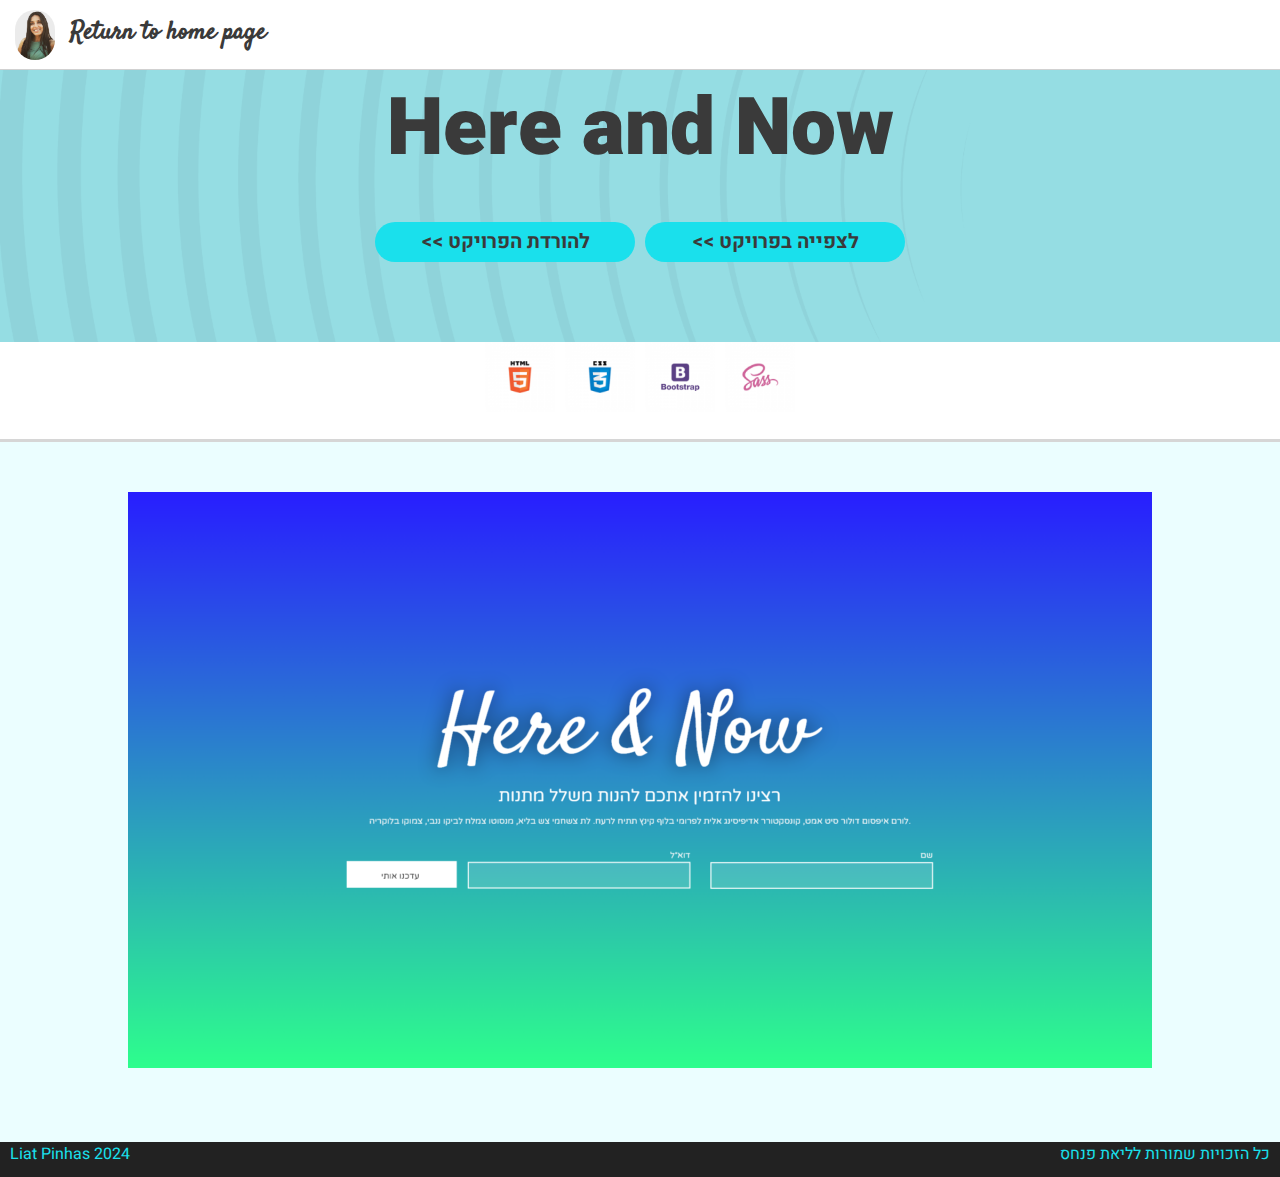
<file: Crossover page/Crossover-Page1.html>
<!DOCTYPE html>
<html lang="en">

<head>
    <meta charset="UTF-8">
    <meta name="viewport" content="width=device-width, initial-scale=1.0">
    <title>Crossover project1</title>
    <link rel="stylesheet" href="style/style.css"/>
    <link rel="preconnect" href="https://fonts.googleapis.com" />
    <link rel="preconnect" href="https://fonts.gstatic.com" crossorigin />
    <link
      href="https://fonts.googleapis.com/css2?family=Heebo:wght@100..900&display=swap"
      rel="stylesheet"/>
   
</head>

<body>

<div style="width: 100%;">
    <!-- תפריט ראשי -->
    <header class="main-menu">
        <!-- קישור חזרה לעמוד הבית -->
             <div id="name">
                    <a href="../index.html" class="anchore-myname">Return to home page</a>
             </div>
        
             <div class="ImgeErea">
                    <img src="images/My profile Pic.jpg" alt="profile-image"> 
             </div>
        
            </div>
         </header>



<!-- כותרת  -->
    <div class="heroSection" id="main">

        <h1>Here and Now</h1>
     
            <br>
            <div class="Container-projectLinks">
            <a href="../projects/Here&Now/index.html"  target="_blank" class="projectLink"> לצפייה בפרויקט >></a>
            <a href="../projects/Here&Now/Here&NowProj1zip.zip"  download class="projectLink"> להורדת הפרויקט >></a>
            </div>
    </div>

    <!-- icons -->
    <div class="iconsGirdle">
        <div><img src="images/html.png" alt="html" style="width: 70px; height: 70px;"></div>
        <div><img src="images/css.png" alt="css" style="width: 70px; height: 70px;"></div>
        <div><img src="images/bootstrap.png" alt="bootstrap" style="width: 70px; height: 70px;"></div>
        <div><img src="images/sass.png" alt="sass" style="width: 70px; height: 70px;"></div>
    </div>

  <!-- אזור תמונה -->
    <div class="Picture-Area">
       <img src="images/Here a Now.png" alt="Here & Now" class="HereAnow-picture">
    </div>

   
    <!-- זכויות -->

    <footer class="copyrightBar">
        <div class="copy">כל הזכויות שמורות לליאת פנחס</div>
        <div class="bottomBarName">Liat Pinhas 2024</div>
    </footer>

</div>
</body>

</html>
</file>
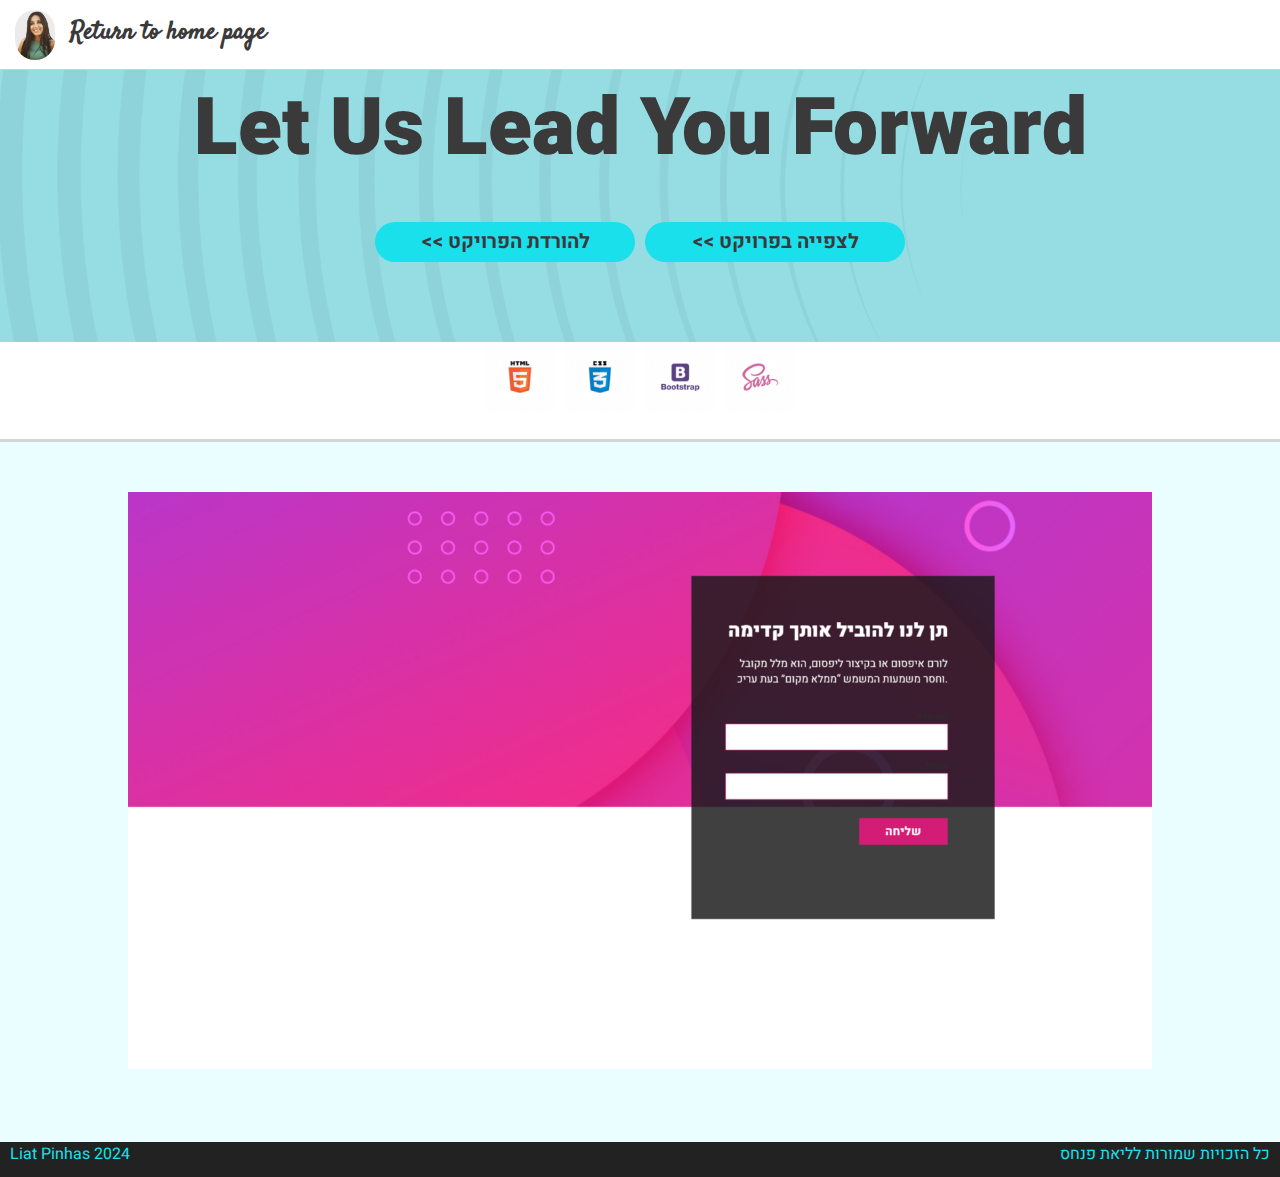
<file: Crossover page/Crossover-Page2.html>
<!DOCTYPE html>
<html lang="en">

<head>
    <meta charset="UTF-8">
    <meta name="viewport" content="width=device-width, initial-scale=1.0">
    <title>Crossover project2</title>
    <link rel="stylesheet" href="style/style.css"/>
    <link rel="preconnect" href="https://fonts.googleapis.com" />
    <link rel="preconnect" href="https://fonts.gstatic.com" crossorigin />
    <link
      href="https://fonts.googleapis.com/css2?family=Heebo:wght@100..900&display=swap"
      rel="stylesheet"/>
   
</head>

<body>
    <div style="width: 100%;">
    <!-- תפריט ראשי -->
<header class="main-menu">
<!-- קישור חזרה לעמוד הבית -->
     <div id="name">
            <a href="../index.html" class="anchore-myname">Return to home page</a>
     </div>

     <div class="ImgeErea">
            <img src="images/My profile Pic.jpg" alt="profile-image"> 
     </div>

    </div>
 </header>



<!-- כותרת  -->
    <div class="heroSection" id="main">

        <h1>Let Us Lead You Forward</h1>

            <br>
          <div class="Container-projectLinks">
            <a href="../projects/LeadU-pink/index.html" target="_blank" class="projectLink"> לצפייה בפרויקט >></a>
            <a href="../projects/LeadU-pink/LetUsLeadPro2zip.zip" download class="projectLink"> להורדת הפרויקט >></a>
            </div>
    </div>

    <!-- icons -->
    <div class="iconsGirdle">
        <div><img src="images/html.png" alt="html" style="width: 70px; height: 70px;"></div>
        <div><img src="images/css.png" alt="css" style="width: 70px; height: 70px;"></div>
        <div><img src="images/bootstrap.png" alt="bootstrap" style="width: 70px; height: 70px;"></div>
        <div><img src="images/sass.png" alt="sass" style="width: 70px; height: 70px;"></div>
    </div>
    <!-- אזור תמונה -->

    <div class="Picture-Area">
       <img src="images/let us lead you pink.png" alt="Let us lead u" class="HereAnow-picture">
    </div>

   
    <!-- זכויות -->

    <footer class="copyrightBar">
        <div class="copy">כל הזכויות שמורות לליאת פנחס</div>
        <div class="bottomBarName">Liat Pinhas 2024</div>
    </footer>

</div>
</body>

</html>
</file>
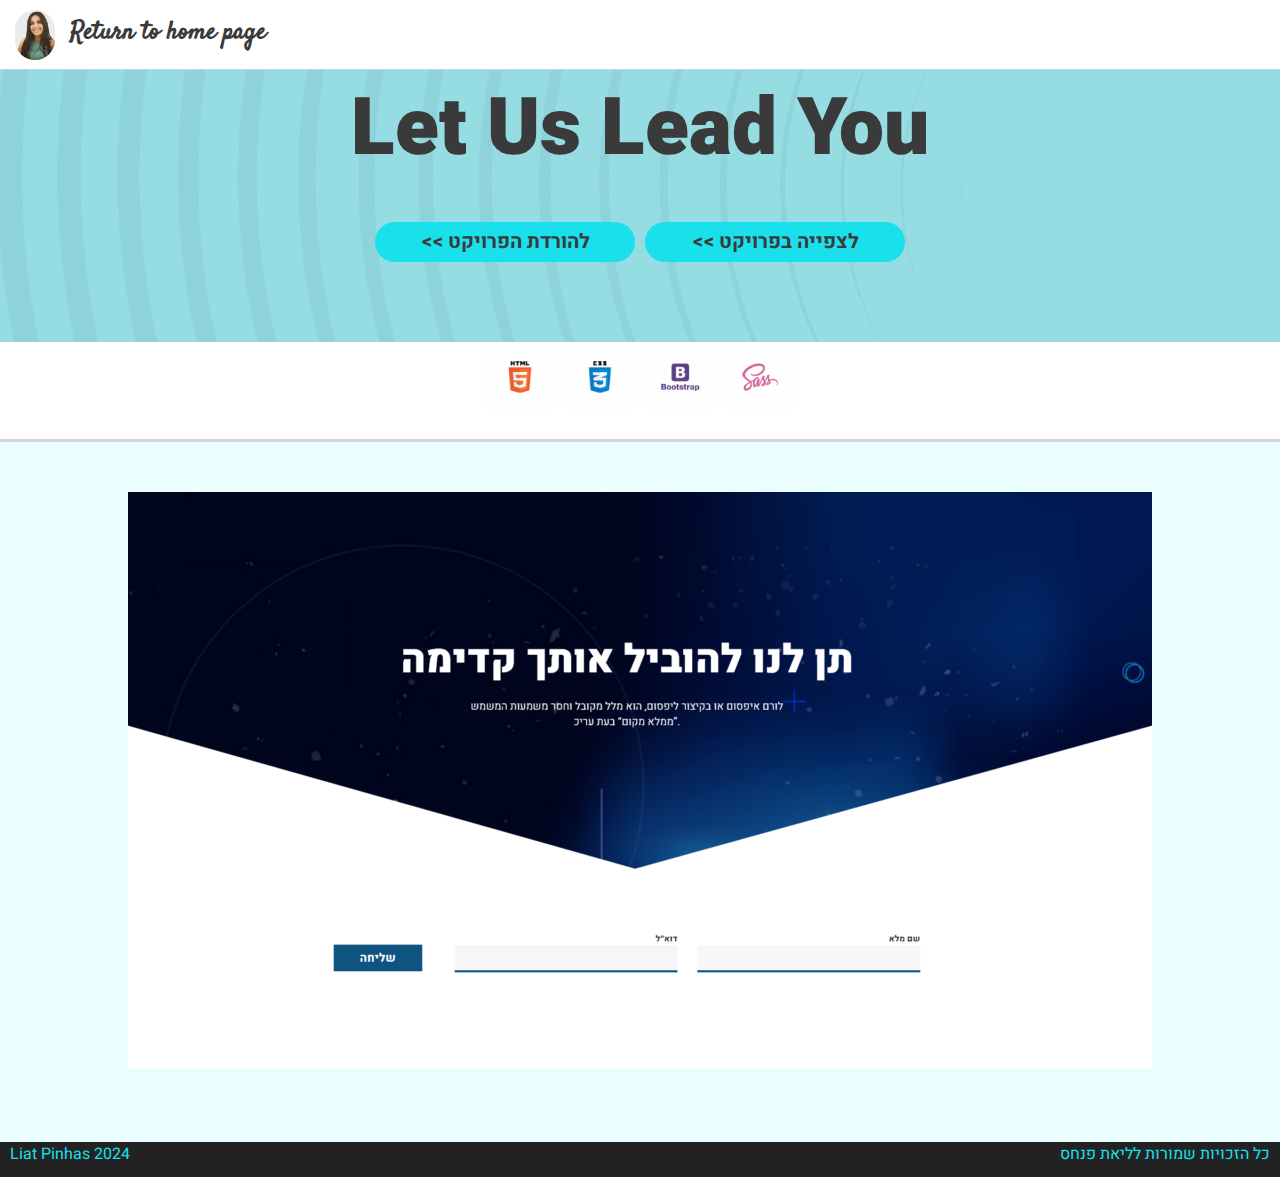
<file: Crossover page/Crossover-Page3.html>
<!DOCTYPE html>
<html lang="en">

<head>
    <meta charset="UTF-8">
    <meta name="viewport" content="width=device-width, initial-scale=1.0">
    <title>Crossover project3</title>
    <link rel="stylesheet" href="style/style.css"/>
    <link rel="preconnect" href="https://fonts.googleapis.com" />
    <link rel="preconnect" href="https://fonts.gstatic.com" crossorigin />
    <link
      href="https://fonts.googleapis.com/css2?family=Heebo:wght@100..900&display=swap"
      rel="stylesheet"/>
   
</head>

<body>
    <div style="width: 100%;">
    <!-- תפריט ראשי -->
<header class="main-menu">

  <!-- קישור לעמוד הבית -->
     <div id="name">
            <a href="../index.html" class="anchore-myname">Return to home page</a>
     </div>

     <div class="ImgeErea">
            <img src="images/My profile Pic.jpg" alt="profile-image">
      </div>

    </div>
 </header>



<!-- כותרת  -->
    <div class="heroSection" id="main">

        <h1>Let Us Lead You</h1>
        
            <br>
     <div class="Container-projectLinks">
            <a href="../projects/LeadU-blue/index.html"  target="_blank" class="projectLink"> לצפייה בפרויקט >></a>
            <a href="../projects/LeadU-blue/LetUsLeadProj3zip.zip" download class="projectLink"> להורדת הפרויקט >></a>
            </div>
    </div>

    <!-- icons -->
    <div class="iconsGirdle">
        <div><img src="images/html.png" alt="html" style="width: 70px; height: 70px;"></div>
        <div><img src="images/css.png" alt="css" style="width: 70px; height: 70px;"></div>
        <div><img src="images/bootstrap.png" alt="bootstrap" style="width: 70px; height: 70px;"></div>
        <div><img src="images/sass.png" alt="sass" style="width: 70px; height: 70px;"></div>
    </div>
    <!-- אזור תמונה -->

    <div class="Picture-Area">
       <img src="images/let us lead you.png" alt="Let us lead u" class="HereAnow-picture">
    </div>

   
    <!-- זכויות -->

    <footer class="copyrightBar">
        <div class="copy">כל הזכויות שמורות לליאת פנחס</div>
        <div class="bottomBarName">Liat Pinhas 2024</div>
    </footer>

</div>
</body>

</html>
</file>
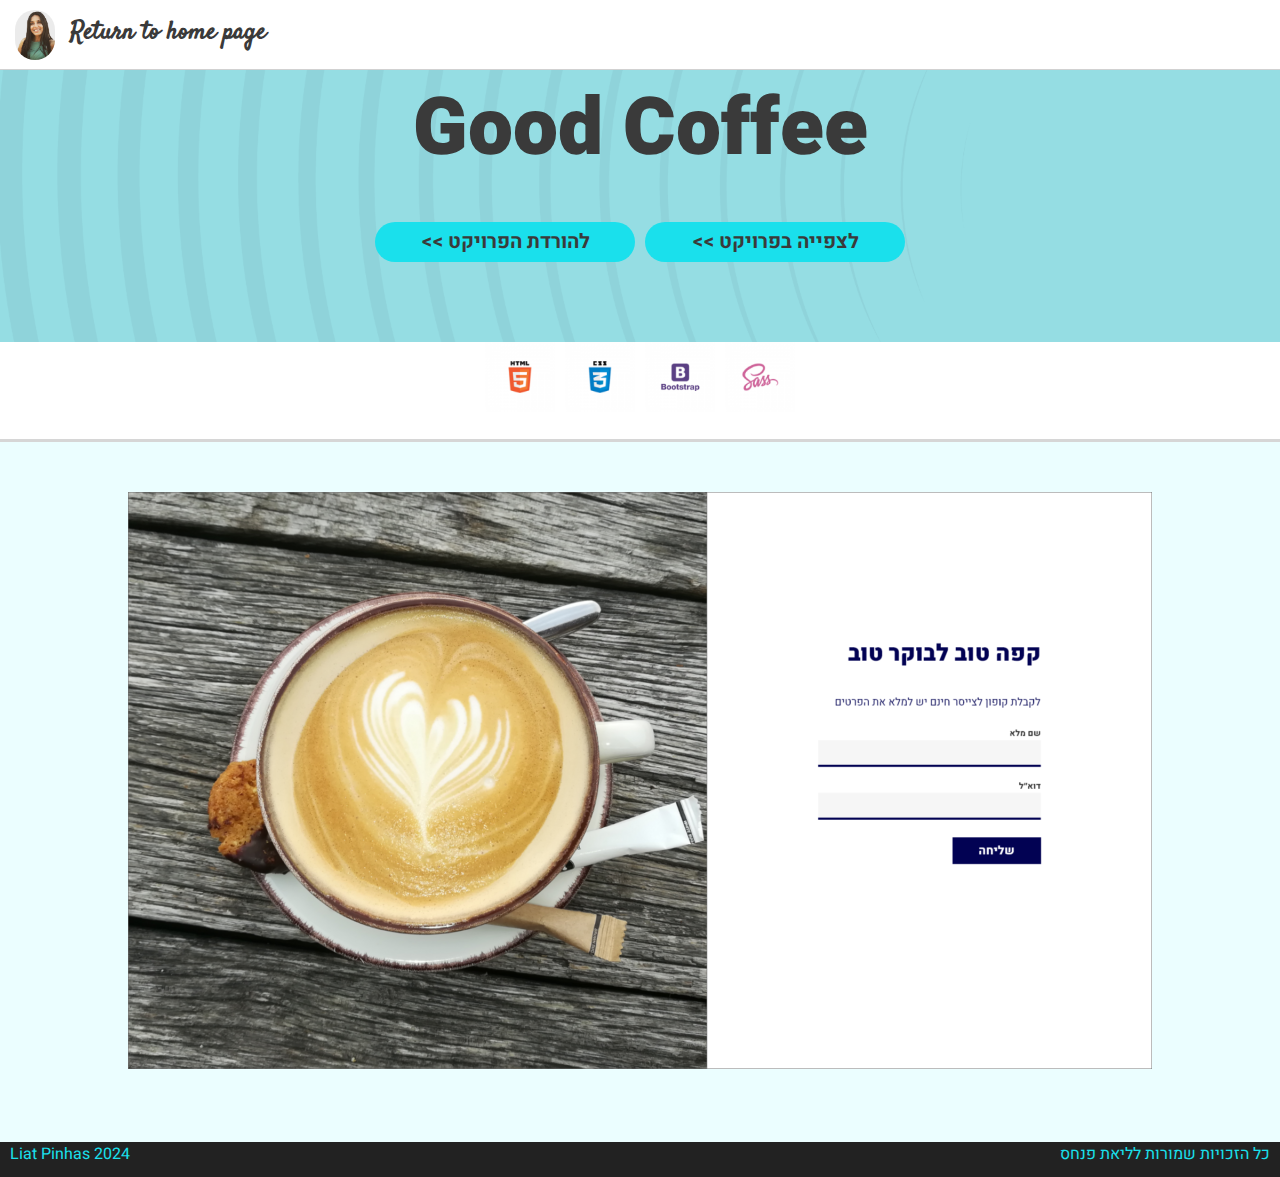
<file: Crossover page/Crossover-Page4.html>
<!DOCTYPE html>
<html lang="en">

<head>
    <meta charset="UTF-8">
    <meta name="viewport" content="width=device-width, initial-scale=1.0">
    <title>Crossover project4</title>
    <link rel="stylesheet" href="style/style.css"/>
    <link rel="preconnect" href="https://fonts.googleapis.com" />
    <link rel="preconnect" href="https://fonts.gstatic.com" crossorigin />
    <link
      href="https://fonts.googleapis.com/css2?family=Heebo:wght@100..900&display=swap"
      rel="stylesheet"/>
   
</head>

<body>
    <div style="width: 100%;">
    <!-- תפריט ראשי -->
<header class="main-menu">

     <!-- קישור לעמוד הבית -->
     <div id="name">
            <a href="../index.html" class="anchore-myname">Return to home page</a>
     </div>

     <div class="ImgeErea">
            <img src="images/My profile Pic.jpg" alt="profile-image">
      </div>

    </div>
 </header>



<!-- כותרת  -->
    <div class="heroSection" id="main">

        <h1>Good Coffee</h1>

            <br>
<div class="Container-projectLinks">
            <a href="../projects/Coffee/index.html"  target="_blank" class="projectLink"> לצפייה בפרויקט >></a>
            <a href="../projects/Coffee/CoffeeProj4zip.zip" download class="projectLink"> להורדת הפרויקט >></a>
        </div>
    </div>

    <!-- icons -->
    <div class="iconsGirdle">
        <div><img src="images/html.png" alt="html" style="width: 70px; height: 70px;"></div>
        <div><img src="images/css.png" alt="css" style="width: 70px; height: 70px;"></div>
        <div><img src="images/bootstrap.png" alt="bootstrap" style="width: 70px; height: 70px;"></div>
        <div><img src="images/sass.png" alt="sass" style="width: 70px; height: 70px;"></div>
    </div>
    <!-- אזור תמונה -->

    <div class="Picture-Area">
       <img src="images/good coffee.png" alt="Coffee" class="HereAnow-picture">
    </div>

   
    <!-- זכויות -->

    <footer class="copyrightBar">
        <div class="copy">כל הזכויות שמורות לליאת פנחס</div>
        <div class="bottomBarName">Liat Pinhas 2024</div>
    </footer>

</div>
</body>

</html>
</file>
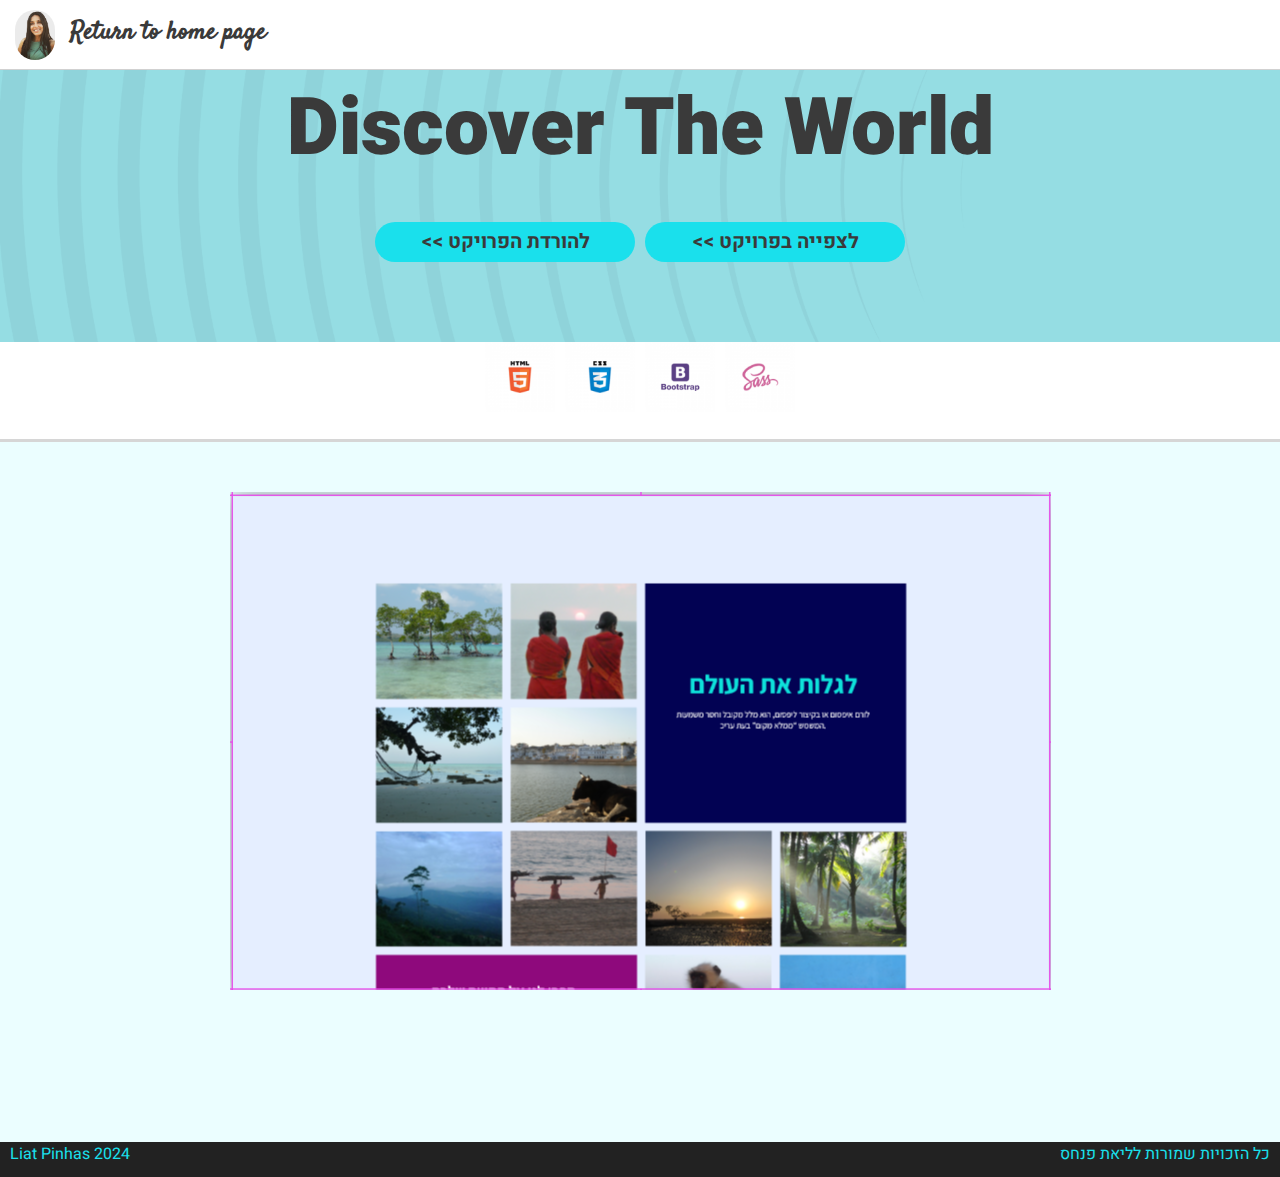
<file: Crossover page/Crossover-Page5.html>
<!DOCTYPE html>
<html lang="en">

<head>
    <meta charset="UTF-8">
    <meta name="viewport" content="width=device-width, initial-scale=1.0">
    <title>Crossover project5</title>
    <link rel="stylesheet" href="style/style.css"/>
    <link rel="preconnect" href="https://fonts.googleapis.com" />
    <link rel="preconnect" href="https://fonts.gstatic.com" crossorigin />
    <link
      href="https://fonts.googleapis.com/css2?family=Heebo:wght@100..900&display=swap"
      rel="stylesheet"/>
   
</head>

<body>
    <div style="width: 100%;">
    <!-- תפריט ראשי -->
<header class="main-menu">
    <!-- קישור לעמוד הבית -->
     <div id="name">
            <a href="../index.html" class="anchore-myname">Return to home page</a>
     </div>

     <div class="ImgeErea">
            <img src="images/My profile Pic.jpg" alt="profile-image">
      </div>

    </div>
 </header>



<!-- כותרת  -->
    <div class="heroSection" id="main">

        <h1>Discover The World</h1>
   
            <br>
       <div class="Container-projectLinks">
            <a href="../projects/Discover/index.html"  target="_blank" class="projectLink"> לצפייה בפרויקט >></a>
            <a href="../projects/Discover/DiscoverProj5zip.zip" download class="projectLink"> להורדת הפרויקט >></a>
            </div>
    </div>

    <!-- icons -->
    <div class="iconsGirdle">
        <div><img src="images/html.png" alt="html" style="width: 70px; height: 70px;"></div>
        <div><img src="images/css.png" alt="css" style="width: 70px; height: 70px;"></div>
        <div><img src="images/bootstrap.png" alt="bootstrap" style="width: 70px; height: 70px;"></div>
        <div><img src="images/sass.png" alt="sass" style="width: 70px; height: 70px;"></div>
    </div>
    <!-- אזור תמונה -->

    <div class="Picture-Area">
       <img src="images/discover.png" alt="Discover" class="HereAnow-picture">
    </div>

   
    <!-- זכויות -->

    <footer class="copyrightBar">
        <div class="copy">כל הזכויות שמורות לליאת פנחס</div>
        <div class="bottomBarName">Liat Pinhas 2024</div>
    </footer>

</div>
</body>

</html>
</file>
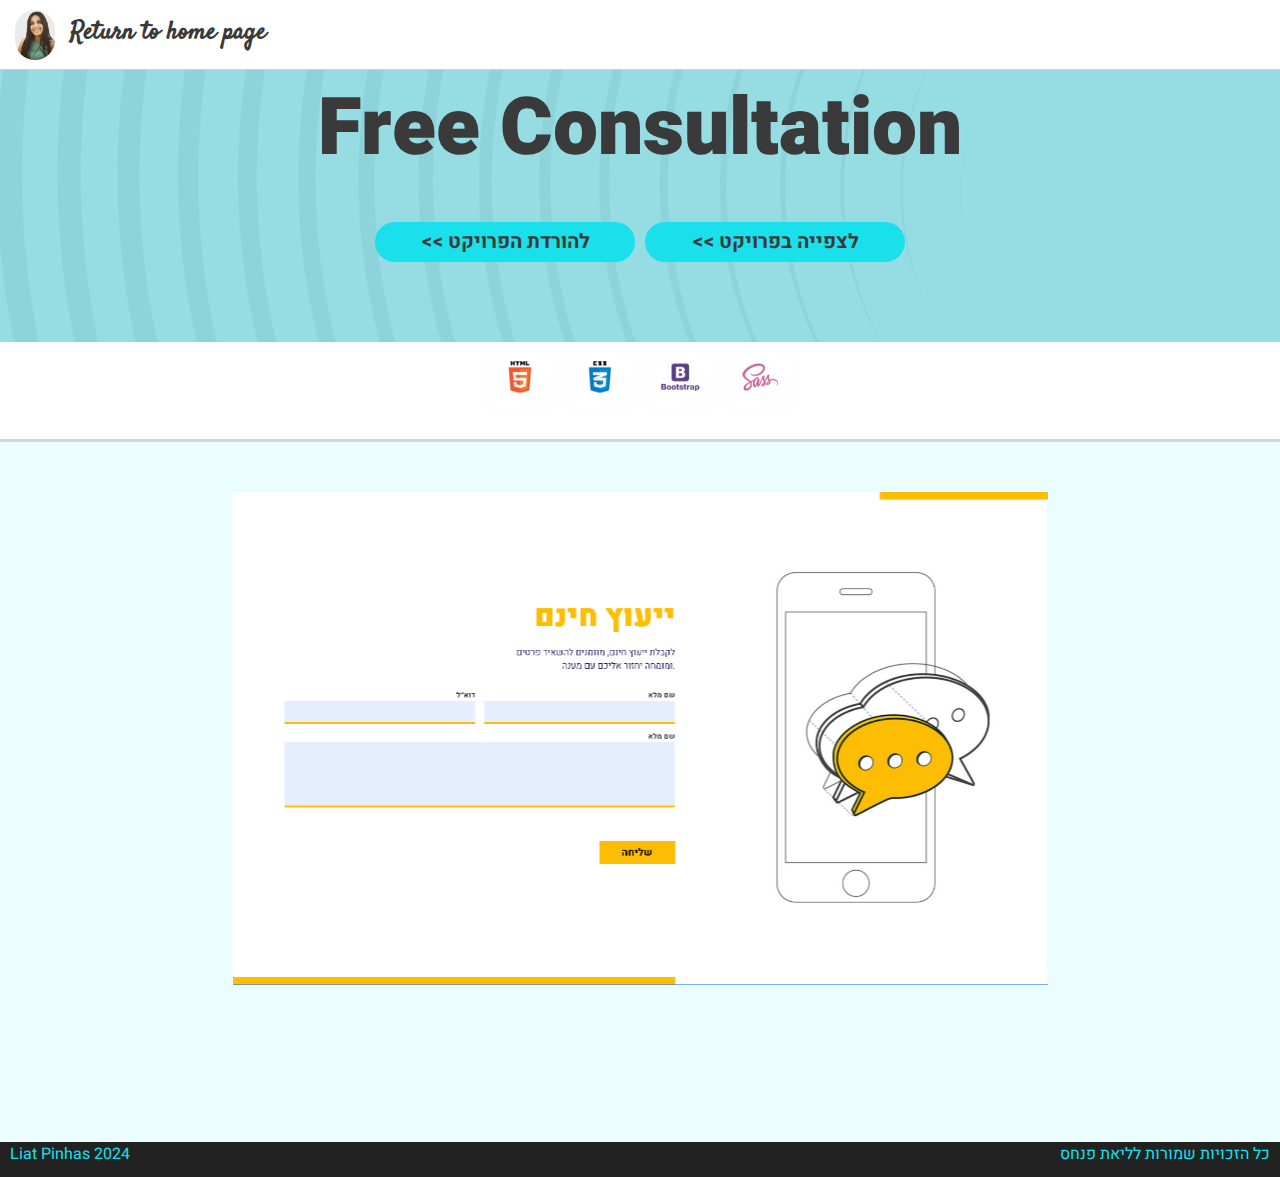
<file: Crossover page/Crossover-Page6.html>
<!DOCTYPE html>
<html lang="en">

<head>
    <meta charset="UTF-8">
    <meta name="viewport" content="width=device-width, initial-scale=1.0">
    <title>Crossover project6</title>
    <link rel="stylesheet" href="style/style.css"/>
    <link rel="preconnect" href="https://fonts.googleapis.com" />
    <link rel="preconnect" href="https://fonts.gstatic.com" crossorigin />
    <link
      href="https://fonts.googleapis.com/css2?family=Heebo:wght@100..900&display=swap"
      rel="stylesheet"/>
   
</head>

<body>
    <div style="width: 100%;">
    <!-- תפריט ראשי -->
<header class="main-menu">
     <!-- קישור לעמוד הבית -->
     <div id="name">
            <a href="../index.html" class="anchore-myname">Return to home page</a>
     </div>

     <div class="ImgeErea">
            <img src="images/My profile Pic.jpg" alt="profile-image">
      </div>

    </div>
 </header>



<!-- כותרת  -->
    <div class="heroSection" id="main">

        <h1>Free Consultation</h1>
      
            <br>
     <div class="Container-projectLinks">
            <a href="../projects/FreeConsult/index.html"  target="_blank" class="projectLink"> לצפייה בפרויקט >></a>
            <a href="../projects/FreeConsult/FreeConsultProj6zip.zip" download class="projectLink"> להורדת הפרויקט >></a>
         </div>
    </div>

    <!-- icons -->
    <div class="iconsGirdle">
        <div><img src="images/html.png" alt="html" style="width: 70px; height: 70px;"></div>
        <div><img src="images/css.png" alt="css" style="width: 70px; height: 70px;"></div>
        <div><img src="images/bootstrap.png" alt="bootstrap" style="width: 70px; height: 70px;"></div>
        <div><img src="images/sass.png" alt="sass" style="width: 70px; height: 70px;"></div>
    </div>
    <!-- אזור תמונה -->

    <div class="Picture-Area">
       <img src="images/free consult.png" alt="Free consult" class="HereAnow-picture">
    </div>

   
    <!-- זכויות -->

    <footer class="copyrightBar">
        <div class="copy">כל הזכויות שמורות לליאת פנחס</div>
        <div class="bottomBarName">Liat Pinhas 2024</div>
    </footer>

</div>
</body>

</html>
</file>
<file: style/style.css>
@import url('https://fonts.googleapis.com/css2?family=Heebo:wght@100..900&display=swap');
@import url('https://fonts.googleapis.com/css2?family=Satisfy&display=swap');

*{
    margin: 0;
    padding: 0;
    box-sizing: border-box;
}

body{
    font-family: "Heebo", sans-serif ;
    direction: rtl;
    color: #3A3A3A;  
}
h2{
    font-size: 32px;
    font-weight: 900;
}
h3{
    font-size: 28px;
    font-weight: bolder;
    padding: 10px;
}


/* תפריט ניווט ראשי */


.main-menu{
    position: fixed; 
    background-color: white;
    height: 70px;
    border-bottom: #3a3a3a3b 1px solid;
    left: 0;
    right: 0;

}
.responsive-nav{
    display: flex;
    justify-content: space-around;
      
}

.navbar-links{
margin-top: 10px;
margin-right: 100px;

}

.aNav{
    font: "Heebo", sans-serif ;
    text-decoration: none;
    font-size: 25px;
    color: #3A3A3A;
    padding: 10px;
   
   }

 .aNav:hover{
    font-size: 27px;
 }
 .aNav:visited{
    color: rgb(157, 62, 157);
 }

nav{
    display: flex;   
}

input[type="checkbox"] {
    display: none;
  }
  
  #hamburger {
    display: none;
    font-size: 24px;
    color: black;
    padding: 16px;
    text-align: right;
    cursor: pointer;
  }
  
  #saltire {
    display: none;
    font-size: 24px;
    color: black;
    padding: 16px;
    text-align: center;
    cursor: pointer;
  }


   #name{
    margin-top: 15px;
    padding-top: 0;
    padding-left: 15px;
    direction: ltr; 
    font-family: "Satisfy", cursive;
    font-weight: 600;
    font-size: 25px;
}

   .ImgeErea{
  display: flex;

  
}

.ImgeErea img{
    direction: ltr;
    margin-top:10px;
    width: 40px;
    height: 50px;
    border-radius: 100px;
}




/* כותרת ראשית */
.heroSection h1{
    font-size: 80px;
    font-weight: 900;
    margin: 0;
}
.heroSection p{
    font-size: 18px;
    padding: 3px;
}
.heroSection{
  
    text-align: center;
    /* background-image: url(../images/header-background.png); */
    padding: 100px 0;
    background: linear-gradient(to left, #13E8F163 30%,rgb(236, 144, 236) ),url(../images/header-background.png);
    background-size: cover;
    background-position: center, center;
    background-repeat: no-repeat;
    background-color: #13E8F163;
    background-blend-mode: multiply;
    
       
  }

/* אייקונים */
.iconsGirdle{ 
    display: flex;
    height: 100px;
    flex-wrap: wrap;
    justify-content: center;
    flex-direction: row-reverse;
    border-bottom:#00000029 solid 3px;
    column-gap: 10px;
}

/* קצת עלי */
.aboutMe{
   padding: 70px 0; 
text-align: center;
}

.resumeLink{ 
    display: block;
   text-decoration: none;
   background-color: #1AE0EC;
   font-family: "Heebo", sans-serif ;
   font-size: 20px;
   font-weight: bold;
   border-radius: 25px;
   margin: 10px auto;
   width: 260px;
   height: 40px;
   padding:5px 35px;
   color: #3A3A3A;
}

/* עבודות נבחרות */
.projectArea{
background-color:#F6F6F6;
text-align: center;
padding: 50px;
padding-top: 65px;
}

.projectContainer{
    display: flex;
    flex-wrap: wrap;
   column-gap: 20px;
   row-gap: 20px;
   justify-content: center;
   margin: 0 auto;
 
}
#hereAnow{
    justify-content: center;
    align-items:center;
    flex-wrap: wrap;
    column-gap:40px;
    background-color: white;
    height: 518px;
    width:405px;
    /* box-shadow: inset 0 0 6px #00000029; */
    border-radius: 20px;
    box-shadow:#3A3A3A 6px 2px 17px 4px;
  
    
}
.galleryImg{
    height: 200px;
     width: 400px; 
     border-radius: 20px 20px 0 0;
}

#hereAnow>p{
    font-size: 16px;
    padding: 5px;
 
}

.projectIcon{
    display: flex;
    justify-content: center;
    flex-direction: row-reverse;
    margin-bottom: 5px;

}
.projIconImg{
    width: 50px;
    /* height: 25px; */
    padding-bottom: 10px ;
}
   
.projectLink{
    background-color: #1AE0EC;
   font-family: "Heebo", sans-serif ;
   font-size: 20px;
   font-weight: bold;
   border-radius: 25px;
   width: 260px;
   height: 40px;
   padding:5px 35px;
   text-decoration: none;
   color: #3A3A3A;
   
}

/* טופס יצירת קשר */
.bg-overaly{
/*     
    width: 100%; */
    height: 900px;
    display: flex;
    background-color: #3A3A3A;
    justify-content: center;
  }

.contactBGimg{
   background-image: url(../images/envalop.png);
   width: 700px;
   /* height: 671px; */
   background-repeat: no-repeat;
   background-position: auto;
   margin-left: 0;
  

}

.contactForm{
    color: #F6F6F6;
      padding: 10px; 
      padding-top: 55px;
}
.contactForm h2{
    font-size: 50px;
}
.contactForm p{
    font-size: 18px;
}

.contactForm input{
    width: 450px;
    height: 30px;
    border-bottom: #1AE0EC 4px solid;

}
.contactForm button{
    background-color: #1AE0EC;
    width: 100px;
    height: 30px;
    font-family:"Heebo", sans-serif ; 
    font-weight: 700;
    border-radius: 30px;
    border: none;
}

/* דרכי התקשרות */
.contactIconContainer{
    /* width: 100%; */
    height: 150px;
    padding: 20px 0;
    background-color: #1AE0EC;
    display: flex;
    flex-wrap: wrap;
    justify-content: center;
    flex-direction: row-reverse;
    column-gap: 60px;
}

.IconC{
   
    text-align: center;
    text-decoration: none;
    color: #222;
}
.contactImgLink{
    width: 40px;
    height: 40px;
}


/* זכויות */
.copyrightBar{
    background: #222;
    color: #1AE0EC;
    height: 40px;
    margin-bottom: 0 ;
   
}
.copy{
    float: right;
    padding-right: 10px;
 
}
.bottomBarName{
    text-align: left;
    float: left;
    padding-left: 10px;
}





/* רספונסיביות */

@media (min-width:1370px) {
.projectContainer{
    width: 1256px;
    height: 1056px;
    align-items: center;}

.projectArea{
    align-items: center;}   }


@media (max-width: 1200px) {
    .contactBGimg{
        display: none;  }    }

 

@media (max-width: 1000px) {
  
    #hamburger{
        display: block;
        position: absolute;
        right: 10px;     }

    input[type='checkbox']:checked ~ .navbar-links{
        display: block;
        position: absolute;
        right: 40px; }

   input[type="checkbox"]:checked ~ #saltire {
    display: block;
    position: absolute;
     right: 10px;
    animation: 1s alternate saltireAnitmation;   }

   input[type="checkbox"]:checked ~ #hamburger {
   display: none; }

    nav{
        flex-direction: column;
        padding-top:0 ;
        background-color: #F6F6F6;    }

    .navbar-links{
        display: none;
        margin-right: 0; }    }


@media(max-width:800px){
    .contactImgLink{
        width: 20px;
        height: 20px;  }

    .copy{
        width: 30%; }       }


@media screen and (max-width:678px) {
 
  .heroSection>h1{
        font-size: 60px; } 

  .iconsGirdle{
        height: 250px;}

   .copy{ width: 60%;} 

        .contactIconContainer{
            height: auto; }      }

@media screen and (max-width:500px) {
    .contactForm input{
        width: 330px;}

    .galleryImg{
            height: 200px;
             width: 280px; }    }
</file>
<file: projects/Discover/style/style.css>
@import url('https://fonts.googleapis.com/css2?family=Assistant:wght@200..800&display=swap');
@import url('https://fonts.googleapis.com/css2?family=Heebo:wght@100..900&display=swap');

*{
    margin: 0;
    padding: 0;
    box-sizing: border-box;
}

body{
   
    background-color: #E5EEFF;
   
    
}
#pic1{
    grid-area: pic1;
}

#pic2{
    grid-area: pic2;
}

#discover{
    grid-area: content;  
}

#pic3{
    grid-area: pic3;
}
#pic4{
    grid-area: pic4;
}
#pic5{
    grid-area: pic5;
}
#pic6{
    grid-area: pic6;
}
#pic7{
    grid-area: pic7;
}

#pic8{
    grid-area: pic8;
}
#form{
    grid-area: form;
}

#pic9{
    grid-area: pic9;
}

#pic10{
    grid-area: pic10;
}

#pic11{
    grid-area: pic11;
}

#pic12{
    grid-area: pic12;
}

#pic13{
    grid-area: pic13;
}

#pic14{
    grid-area: pic14;
}


.grid-container{
    margin: 0 auto;
    height: 1200px;
    width: 830px;
    /* background-color: #E5EEFF; */
    display: grid;
    grid-template-areas:
    'pic1 pic2 content content'
    'pic3 pic4 content content'
    'pic5 pic6 pic7 pic8'
    'form form pic9 pic10'
    'form form pic11 pic12'
    'form form pic13 pic14';
    column-gap: 10px;
    row-gap: 10px; 
   
}

 .pic{
    width: 200px;
    height: 191px;
 } 

   

#discover{
   width: 410px;
   height: 392px;
    text-align: center;
    background-color: #020253;
    font-family: "Assistant", sans-serif;
    flex-direction: column;
    box-sizing: border-box;
    padding: 60px;
  
}

#discover >h1{
font-size:  50px; 
color: #0EE1DA;


}
#discover >p{
    color:#F9F9F9;
    font-size: 18px;
   
}

#form{
    width:410px;
    height: 595px;
    direction: rtl;
    background-color: #8E097C;   
    box-sizing: border-box;
    padding: 20px;
}

#form>h1{
    font-size: 30px;
    color: #FFFFFF;
    text-align: center;
    font-family: "Assistant", sans-serif;
    font-weight: bold;
}
#form>span{
    color: #F9F9F9;
    text-align: center;
    font-family: "Assistant", sans-serif;
 
}
.formContant{
    padding: 10px;
}

.labelInput{
   color: #0EE1DA;
   font-family: "Heebo", sans-serif;
}
.labelInput input{
    width: 350px;
    height: 30px;
    border: none;
    border-bottom: #0EE1DA 4px solid;
}

.submit{
    width: 350px;
    height: 35px;
    border: none;
    color: #011560;
    background-color: #0EE1DA;
    font-family: "Heebo", sans-serif;
    font-size: 18px;
    margin-top: 15px;
    font-weight: bold;  
}
    
    

#pic1{
    background-image: url(../images/water\ and\ trees.png);
    background-position: center center;
    background-size: cover;
    background-repeat: no-repeat;
}
#pic2{
    background-image: url(../images/two\ girls\ in\ sunset.png);
    background-position: center center;
    background-size: cover;
    background-repeat: no-repeat;
}
#pic3{
    background-image: url(../images/beach\ and\ net.png);
    background-position: center center;
    background-size: cover;
    background-repeat: no-repeat;
}
#pic4{
    background-image: url(../images/cow.png);
    background-position: center center;
    background-size: cover;
    background-repeat: no-repeat;
}
#pic5{
    background-image: url(../images/cloudy\ forest\ view.png);
    background-position: center center;
    background-size: cover;
    background-repeat: no-repeat;
}
#pic6{
    background-image: url(../images/beach\ and\ red\ flag.png);
    background-position: center center;
    background-size: cover;
    background-repeat: no-repeat;
}
#pic7{
    background-image: url(../images/sunrise.png);
    background-position: center center;
    background-size: cover;
    background-repeat: no-repeat;
}
#pic8{
    background-image: url(../images/jungle.png);
    background-position: center center;
    background-size: cover;
    background-repeat: no-repeat;
}
#pic9{
    background-image: url(../images/monkey.png);
    background-position: center center;
    background-size: cover;
    background-repeat: no-repeat;
}
#pic10{
    background-image: url(../images/man\ in\ orange\ on\ the\ floor.png);
    background-position: center center;
    background-size: cover;
    background-repeat: no-repeat;
}
#pic11{
    background-image: url(../images/field.png);
    background-position: center center;
    background-size: cover;
    background-repeat: no-repeat;
}
#pic12{
    background-image: url(../images/train.png);
    background-position: center center;
    background-size: cover;
    background-repeat: no-repeat;
    
}
#pic13{
    background-image: url(../images/golden\ globe.png);
    background-position: center center;
    background-size: cover;
    background-repeat: no-repeat;
}
#pic14{
    background-image: url(../images/boat\ in\ sea.png);
    background-position: center center;
    background-size: cover;
    background-repeat: no-repeat;
}

@media (max-width: 768px) {
    .grid-container {
      width: 100%;
     
  
      grid-template-rows: repeat(11, 1fr);
      grid-template-areas:
        "content content"
        "content content"
        "content content"
        "pic1 pic2"
        "pic3 pic4"
        "pic5 pic6"
        "pic7 pic8"
        "form form"
        "pic9 pic10"
        "pic11 pic12"
        "pic13 pic14";
    }
    /* .pic{width: 180px;  }
    #discover{width: 370px;}
    #form{width: 370px;}
    .labelInput input{ width: 300px;}
    .submit{width: 300px;} */
}
</file>
<file: projects/FreeConsult/style/style.css>
@import url("https://fonts.googleapis.com/css2?family=Heebo:wght@100..900&display=swap");
* {
  margin: 0;
  padding: 0;
  box-sizing: border-box;
}

body {
  direction: rtl;
  font-family: "Heebo", sans-serif;
}

h1 {
  color: #FDBD03;
  font-size: 50px;
  font-weight: bold;
}

span {
  text-align: center;
  color: #020253;
  font-size: 15px;
  font-weight: 500;
}

.container {
  margin: 0 auto;
  width: 100%;
  height: 98vh;
  position: relative;
  box-sizing: border-box;
  display: flex;
  justify-content: center;
}

#whatsapp {
  position: absolute;
  left: 10px;
  top: 10px;
  width: 60px;
}

.PositionUp {
  position: absolute;
  height: 10px;
  background-color: #FDBD03;
  width: 250px;
  top: 0;
  right: 0;
}

.PositionDown {
  position: absolute;
  height: 10px;
  background-color: #FDBD03;
  width: 650px;
  bottom: 0;
  left: 0;
}

#whatsapp {
  position: absolute;
  left: 10px;
  top: 10px;
  width: 60px;
}

.flexArea {
  display: flex;
  justify-content: center;
  align-items: center;
  flex-wrap: wrap;
  -moz-column-gap: 50px;
       column-gap: 50px;
}

.CellphoneImg {
  width: 60%;
}

.Picture {
  width: 40vw;
  padding: 6px;
}

.formContant {
  margin-top: 30px;
  display: flex;
  flex-direction: row;
  -moz-column-gap: 5px;
       column-gap: 5px;
}

label {
  font-family: "Heebo";
  font-weight: bold;
}

input {
  width: 300px;
  height: 30px;
  background-color: #E5EEFF;
  border: none;
  border-bottom: #FDBD03 4px solid;
}

#textMessage {
  width: 605px;
  height: 70px;
  background-color: #E5EEFF;
  border: none;
  border-bottom: #FDBD03 4px solid;
}

.submit {
  background-color: #FDBD03;
  color: #000000;
  font-weight: bold;
}

.Contact-icons {
  padding-top: 100px;
  text-align: left;
}

.icon-image {
  width: 60px;
  height: 60px;
  background-color: #FDBD03;
  padding: 15px;
  border-radius: 50px;
  box-sizing: border-box;
  margin: 5px;
}

a {
  text-decoration: none;
}

@media screen and (max-width: 730px) {
  #textMessage {
    width: 300px;
  }
  .flexArea {
    flex-direction: column;
  }
  .labelInput {
    flex-direction: column;
  }
  .formContant {
    display: flex;
    flex-direction: column;
    gap: 5px;
  }
  #whatsapp {
    display: none;
  }
  .Contact-icons {
    padding-top: 20px;
    text-align: center;
  }
  .icon-image {
    width: 40px;
    height: 40px;
    padding: 10px;
  }
}/*# sourceMappingURL=style.css.map */
</file>
<file: projects/Here&Now/style/style.css>
@import url('https://fonts.googleapis.com/css2?family=Satisfy&display=swap');
@import url('https://fonts.googleapis.com/css2?family=Varela+Round&display=swap');

body{
    direction: rtl;
    /* text-align: center; */
}
.gradientBG{
    padding: 70px 0;
    /* text-align: center; */
    width: 100%;
    height: 700px;
    background:linear-gradient(#281EFF,#2DFF8C 70%);
    background: -webkit-linear-gradient(#281EFF ,#2DFF8C 70%);
    background: -o-repeating-linear-gradient(#281EFF ,#2DFF8C 70%);
    background: -moz-linear-gradient(#281EFF ,#2DFF8C 70%);
    background: -ms-linear-gradient(#281EFF ,#2DFF8C 70%);

    
}
.gradientBG h1{
    text-align: center;
    margin-bottom: 0;
    font-size: 110px;
    font-weight: 100px;
    font-family: "Satisfy", cursive;
    color:#FFFFFF;
}

.gradientBG h2{
    text-align: center;
    margin: 0;
    font-size: 25px;
    font-weight: 100;
    color:#FFFFFF;
    font-family: "Varela Round", sans-serif;
}
.gradientBG p{
    text-align: center;
    color: #F9F9F9;
}


form{
    display: flex;
    justify-content: center;   
}

.formGroup {
display: flex;
flex-direction: column;
text-align: right;
flex-wrap: wrap;

}

label{
    font-size: 16px;
    font-family: "Varela Round", sans-serif;
    color: white;
}

input{
    background:#F6F6F624;
    border: white 2px solid;
    width: 300px;
    height: 30px;
    margin-left: 20px;
}
#submit{
    width: 200px;
    height: 35px;
    background-color: #FFFFFF;
    border: none;
    color:#2823FD;
    font-weight: bolder;
}


@media screen and (max-width:900px){
    form{flex-direction: column;
        align-items: center;}
    }
@media (max-width:576px) {
    .gradientBG> h1{
           font-size: 75px;
    }
}
</file>
<file: projects/LeadU-blue/style/style.css>
@import url('https://fonts.googleapis.com/css2?family=Assistant:wght@200..800&display=swap');
body{
    direction: rtl;
    margin:0;
}
.hero{
 width: 100%; 
 background-image: url(../images/Path\ 16.png);
 background-size: cover;
 background-position: center center;
 padding: 165px 0;   

   
}
.content{
    text-align: center;
    margin: 0 auto;
    color: #D3E10E;
    font-family: "Assistant", sans-serif;
}
.content>h1{
    font-size: 86px;
}
.content>p{
    padding: 4px;
    color:#F9F9F9 ;
}

.form{
  display: flex;
  justify-content: center;
  flex-wrap: wrap;
  column-gap: 10px;   
}

label{
    font-family: "Assistant", sans-serif;
    color:#011560;  
    font-size: 16px;
    font-weight: bold;
}
.labelInput>input{
    width: 418px;
    height: 50px;
    background-color: #F6F6F6;
    border: none;
    border-bottom: #D3E10E 4px solid;
}
/* .submitButton{
    text-align: center;
} */
.submit{
    background-color: #D3E10E;
    color: #011560;
    font-family: "Assistant", sans-serif;
    font-size: 22px;
    font-weight: bold;
    width: 166px;
    height: 55px;
    border: none;
   margin-top: 20px;
   margin-right: 30px;
}
.formSection{
    padding: 50px;
}

@media screen and (max-width:1095px) {
.form{
   flex-direction: column;
   align-items: center;}

}

@media screen and (max-width:768px){

    .formSection{padding: 0;}

    .content>h1{  font-size: 40px;}

    .labelInput>input{ width: 300px;}     
    }
</file>
<file: projects/LeadU-pink/style/style.css>
@import url('https://fonts.googleapis.com/css2?family=Heebo:wght@100..900&display=swap');
body{
    direction: rtl;
   margin: 0;
    font-family: "Heebo", sans-serif ;
}

.bg{
    height: 590px;
    width: 100%;
    background-image: url(../images/Path\ 15@2x.png);
    background-position: center top;
    background-repeat: no-repeat;
    background-size: cover;
    position: relative;
   
}

.inner{
width: 400px;
height: 550px;
background-color: #1A1A1AD4;
position: absolute;
top: 157px;
right: 300px;
color: #FFFFFF;

}

.iform{
    margin: 50px ;
    align-content: center;
    padding: 0;   
}

.iform>h1{
    font-size: 36px;
    text-align: center;
}

.iform>p{
    font-size: 15px;
    font-weight:200;
    text-align: center;
}

.labelInput>label{
    font-weight:bolder;
}
.labelInput input{
 
    width: 300px;
    height: 30px;
    border: #D31C75 1px solid;
}

.submit{
    font-size: 22px;
    color: #FFFFFF;
   background-color: #D31C75;
   font-family: "Heebo", sans-serif ;
   width: 100px;
   height: 35px;
   border: none;
  
}
@media screen and (max-width:1500px) {
    .inner{
        right: 50%;
        transform: translateX(50%);
    }
    
}
@media screen and(max-width:450px) {
    .bg{
        height: 400px;
    } 
    
}
</file>
<file: Crossover page/style/style.css>
@import url('https://fonts.googleapis.com/css2?family=Heebo:wght@100..900&display=swap');
@import url('https://fonts.googleapis.com/css2?family=Satisfy&display=swap');

*{
    margin: 0;
    padding: 0;
    box-sizing: border-box;
}

body{
  
    font-family: "Heebo", sans-serif ;
    direction: rtl;
    color: #3A3A3A;  
}


/* תפריט ניווט ראשי */


.main-menu{
    position: fixed; 
    background-color: white;
    height: 70px;
    border-bottom: #3a3a3a3b 1px solid;
    left: 0;
    right: 0;
    display: flex;
    justify-content:left;
    box-sizing: border-box;
   
}
/* .aNav{
    font: "Heebo", sans-serif ;
    text-decoration: none;
    font-size: 25px;
    color: #3A3A3A;
    padding: 10px;
   
   } */

/* 
   #name{
    margin-top: 20px;
    padding-left: 15px;
    direction: ltr;  
} */
#name{
    margin-top: 15px;
    padding-top: 0;
    padding-left: 15px;
    direction: ltr; 
    font-family: "Satisfy", cursive;
    font-weight: 600;
    font-size: 25px;
}

.anchore-myname{
    font-family: "Satisfy", cursive;
    font-weight: 600;
    font-size: 25px;
   text-decoration: none;
   color: #3A3A3A;
}
.anchore-myname:hover{
    color:#1AE0EC;
}

.ImgeErea{
 margin-left: 15px;
  
}

.ImgeErea img{
    direction: ltr;
    margin-top:10px;
    width: 40px;
    height: 50px;
    border-radius: 100px;
   
}




/* כותרת ראשית */
.heroSection h1{
    font-size: 80px;
    font-weight: 900;
    margin: 0;
}
.heroSection p{
    font-size: 18px;
    margin: 0 auto;
    padding: 0 30px;
    margin-bottom: 40px;
}
.heroSection{
    
    text-align: center;
    background-image: url(../images/header-background.png);
    padding: 70px 0;
    background-size: cover;
    background-position: center, center;
    background-repeat: no-repeat;
    background-color: #13E8F163;
    background-blend-mode: multiply;
        
  }
  .Container-projectLinks{
   display: flex;
   justify-content: center;
  }
 .projectLink {
    text-decoration: none;
    background-color: #1AE0EC;
    font-family: "Heebo", sans-serif ;
    font-size: 20px;
    font-weight: bold;
    border-radius: 25px;
    margin: 10px 5px;
    width: 260px;
    height: 40px;
    padding:5px 35px;
    color: #3A3A3A;
  }

/* אייקונים */
.iconsGirdle{ 
    display: flex;
    height: 100px;
    flex-wrap: wrap;
    justify-content: center;
    flex-direction: row-reverse;
    border-bottom:#00000029 solid 3px;
    column-gap: 10px;


}
/* תמונת הפרויקט */
.Picture-Area{
    height: 700px;
    background-color: #EBFEFF;
    /* box-sizing: border-box; */
    text-align: center;
    padding-top: 50px;
}



/* זכויות */
.copyrightBar{
    background: #222;
    color: #1AE0EC;
    height: 35px;
    margin-bottom: 0 ;
   
}
.copy{
    float: right;
    padding-right: 10px;
 
}
.bottomBarName{
    text-align: left;
    float: left;
    padding-left: 10px;
}



/* רספונסיביות */


@media(max-width:800px){
 
    .HereAnow-picture{
        width: 500px;
    }
    .Picture-Area{
     height: 500px;
    }
    .contactImgLink{
        width: 20px;
        height: 20px;
    }
    .copyright{ 
        height: 50px; 
    }
    .copy{
        width: 30%;
    }
    .Container-projectLinks{
     flex-direction: column;
     align-items: center;
    }
}

@media screen and (max-width:678px) {
    .HereAnow-picture{
        width: 300px;
    }
    .Picture-Area{
     height: 400px;
    }
    .projectLink{
        display:block ;
      
    }
    .heroSection{
        padding: 100px 0px;
    }
    .heroSection>h1{
        font-size: 60px;
    font-weight: 900;
    }
 
     .copyright{ 
            height: 65px; 
        }
        .copy{
            width: 60%;
        }
      
}

@media screen and (max-width:500px) {
    .contactForm input{
        width: 330px;
        height: 30px;}
        #hereAnow{
            height: 475px;
          width:360px;
        }
        .galleryImg{
            height: 200px;
             width: 280px; }
}
</file>
